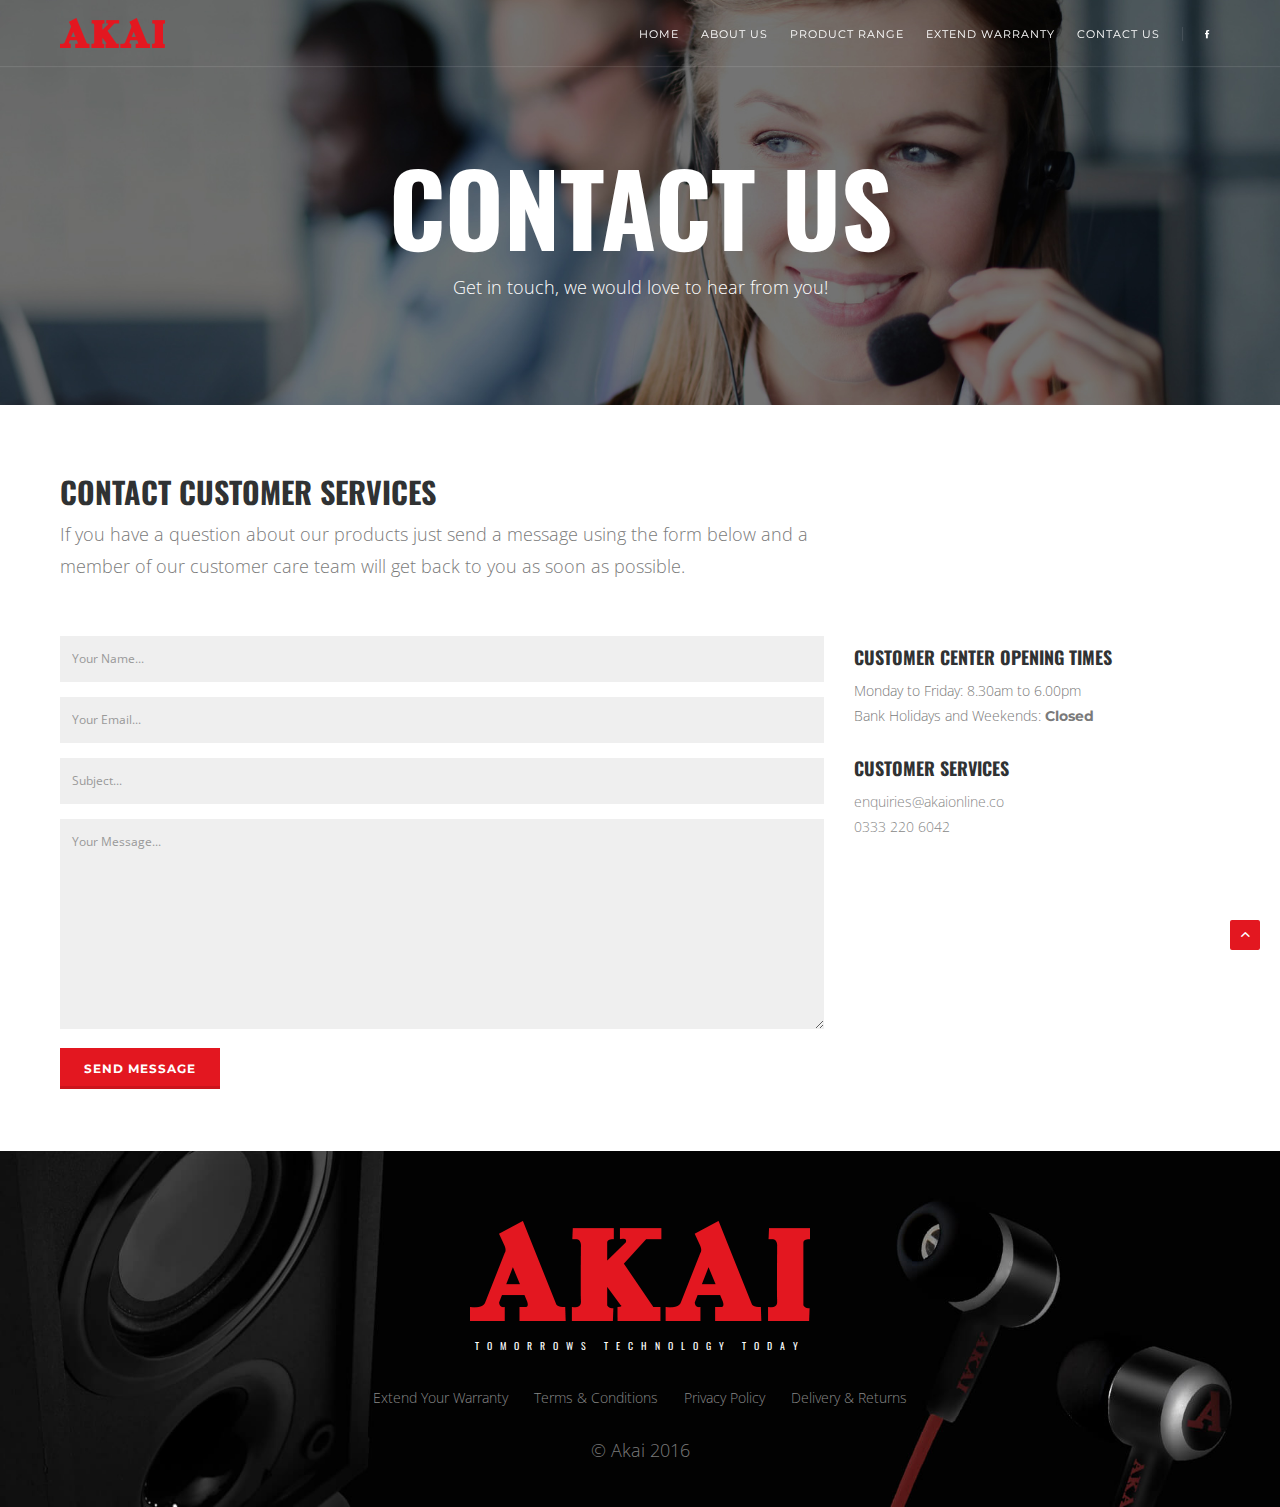
<file: contact.html>
<!DOCTYPE html>
<html lang="en">
    <head>  
        <meta charset="utf-8">
        <meta http-equiv="X-UA-Compatible" content="IE=edge">
        <meta name="viewport" content="width=device-width, initial-scale=1">
        <title>Akai | Contact Us</title>
        <meta name="description" content="For any enquiries regarding purchases, contact us now!">
        <link rel="icon" href="img/assets/favicon.png" type="image/png"> 
        <link href="css/plugins.css" rel="stylesheet" type="text/css" media="all">   
        <link href="css/theme.css" rel="stylesheet" type="text/css" media="all">  
        <link href="css/icon-fonts.css" rel="stylesheet" type="text/css" media="all">
        <link href="css/custom.css" rel="stylesheet" type="text/css" media="all">  
        <link href='https://fonts.googleapis.com/css?family=Open+Sans:400,300%7CMontserrat:400,700%7CRaleway:400,200,300' rel='stylesheet' type='text/css'>
        <link href='https://fonts.googleapis.com/css?family=Oswald:700,400|Open+Sans:400,400italic,700,700italic' rel='stylesheet' type='text/css'>
    </head>
    <body>
        
        <!-- Start Header -->
        <nav class="navbar navbar-default transparent">
            <div class="container">
                
                <div class="navbar-header">
                    <div class="container">
                        <button type="button" class="navbar-toggle collapsed" data-toggle="collapse" data-target="#navbar" aria-expanded="false" aria-controls="navbar">
                            <span class="sr-only">Toggle navigation</span>
                            <span class="icon-bar top-bar"></span>
                            <span class="icon-bar middle-bar"></span>
                            <span class="icon-bar bottom-bar"></span>
                        </button>
                        <a class="navbar-brand logo-light scroll-btn-nav" href="index.html"><img src="img/assets/akai-logo.png" alt="Akai logo"></a>
                        <a class="navbar-brand logo-dark scroll-btn-nav" href="index.html"><img src="img/assets/akai-logo.png" alt="Akai logo"></a>
                    </div>
                </div>
                
                <div id="navbar" class="navbar-collapse collapse">
                    <div class="container">
                        <ul class="nav navbar-nav menu-right"> 
                            <li class="dropdown"><a href="index.html" class="dropdown-toggle">Home</a> 
                            </li> 
                            <li class="dropdown"><a href="about-us.html" class="dropdown-toggle">About Us</a> 
                            </li>
                            <li class="dropdown"><a href="index.html#product-range" class="">Product Range</a> 
                            </li>
                            <li class="dropdown"><a href="warranty.html" class="dropdown-toggle">Extend Warranty</a> 
                            </li>
                            <li class="dropdown"><a href="#top-page" class="scroll-btn-nav">Contact Us</a> 
                            </li>
                            
                            <!-- Social Icons -->
                            <li class="header-divider"><a><span></span></a></li> 
                            <li><a href="https://www.facebook.com/akaiuk/"><span class="ion-social-facebook"></span></a></li>
                            
                        </ul>   
                    </div>
                </div>
            </div>
        </nav>
        <!-- End Header -->
        
        <!-- Start Page Hero -->
        <section id="top-page" class="page-hero">
            <div class="page-hero-parallax">
                <div class="hero-image contact-us-bg">
                    <div class="hero-container container pt50">  
                        <div class="hero-content text-left scroll-opacity"> 
                            <div class="text-center section-heading">
                                <h1 class="lg-heading white mb10">Contact Us</h1>
                                <p class="hero-text white mb10">Get in touch, we would love to hear from you!</p>
                            </div>  
                        </div> 
                    </div> 
                    
                </div> 
                
            </div>
        </section>
        <!-- End Page Hero -->
        
        <div class="site-wrapper">  
            
            <!-- Start Contact Form Section -->    
            <section id="contact" class="pt50 pb50">
                <div class="container">
                    <div class="row">  
                        
                        <div class="contact-text col-sm-8 mb30">
                            <h3>Contact Customer Services</h3>
                            <p>If you have a question about our products just send a message using the form below and a member of our customer care team will get back to you as soon as possible.</p>
                        </div>
                        
                        <div class="col-sm-8"> 
                            <div id="message"></div>
                            <!-- Contact Form will be functional only on your server. Upload to your server when testing. -->
                            <form method="post" action="php/contact-form.php" name="contactform" id="contactform">
                                <fieldset>
                                    <input name="name" type="text" id="name" placeholder="Your Name..." required/> 
                                    <input name="email" type="email" id="email" placeholder="Your Email..." required/> 
                                    <input name="subject" type="text" id="subject" placeholder="Subject..."/>
                                </fieldset>
                                <fieldset> 
                                        <textarea name="comments" cols="40" rows="3" id="comments" placeholder="Your Message..." required></textarea>
                                </fieldset>
                                <input type="submit" class="submit" id="submit" value="Send Message" />
                            </form>
                        </div>  
                        
                        <div class="contact-details col-md-4 pt15">
                            <h4>Customer Center Opening Times</h4>
                            <ul class="contact-address">
                                <li>Monday to Friday: 8.30am to 6.00pm</li>
                                <li>Bank Holidays and Weekends: <strong>Closed</strong></li>
                            </ul> 
                        </div>
                        <div class="contact-details col-md-4">
                            <h4>Customer Services</h4>
                            <ul class="contact-address">
                                <li><a href="mailto:enquiries@akaionline.co">enquiries@akaionline.co</a></li>
                                <li><a href="tel:03332206042">0333 220 6042</a></li>
                            </ul> 
                        </div>
                      
                    </div>
                </div>
            </section>
            <!-- End Contact Form Section --> 
            
            <!-- Footer --> 
            <section class="static footer-bg pt50 pb0"> 
                <div class="container">  
                    <div class="row pt20"> 
                        
                        <div class="col-md-12 text-center mb30 logo-anim">
                            <a href="index.html"><img src="img/assets/footer-logo.png" class="width100 mb10" style="max-width:340px;" alt="Akai logo large"></a>
                            <h5 class="footer-subheading subheading white mb30">Tomorrows Technology Today</h5>  
                            <ul class="navbar-nav footer-nav mb20">

                                <li><a href="warranty.html" target="_blank">Extend Your Warranty</a></li>
                                <li><a href="terms.html" target="_blank">Terms &amp; Conditions</a></li>
                                <li><a href="privacy.html" target="_blank">Privacy Policy</a></li>
                                <li><a href="returns.html" target="_blank">Delivery &amp; Returns</a></li>
                            </ul>
                            <p>© Akai 2016</p>
						</div> 
                	</div>
                </div>
            </section>
        	<!-- End Footer -->  
            
            <!-- Start Back To Top -->
            <a id="back-to-top"><i class="icon ion-chevron-up"></i></a>
            <!-- End Back To Top -->
            
        </div><!-- End Site Wrapper -->
        
        <!-- Scripts -->
        <script src="https://ajax.googleapis.com/ajax/libs/jquery/3.1.1/jquery.min.js"></script>
        <script src="js/plugins.js"></script>             
        <script src="js/scripts.js"></script>  

    </body>
</html>
</file>
<file: css/theme.css>
/*
// CONTENT
// ------------------------------------

 1. Global
 2. Heros
 3. Headers
 4. Typography
 5. Buttons
 6. Icon Features
 7. Accordian
 8. Video Embeds
 9. Alerts
 10. Icon Lists
 11. Google Maps
 12. Lists
 13. Progress Bars
 14. Tabs
 15. Boxes
 16. Breadcrumbs
 17. Spacing
 18. Price Lists
 19. Fun Facts
 20. Team
 21. Pages & Concepts
 22. Portfolio
 23. Subscribe
 24. Contact Form
 25. Footers
 26. Blog
 27. Shop
 28. Colors 

/*---------- GLOBAL STYLES ----------*/
html {  
    overflow-y: scroll;
    -webkit-backface-visibility: hidden;
} 
html, 
body {
	height: 100%;
    min-height: 100%;  
} 
body {  
    line-height: 1.4em;   
    font-family: "Open Sans", sans-serif;
    color: #555; 
}  
::selection {
  text-shadow: none;
  background: black;
  color: white;
} 
::-moz-selection {
  text-shadow: none;
  background: black;
  color: white;
}
:focus {
    outline: none;
}  
a {
    color: #888;
    -webkit-transition: all 0.2s ease-in-out;
    -moz-transition: all 0.2s ease-in-out;
    -o-transition: all 0.2s ease-in-out;
    -ms-transition: all 0.2s ease-in-out;
    transition: all 0.2s ease-in-out;
} 
a:hover,
a:focus {
    text-decoration: none;
    outline: none; 
} 
a.highlight:hover {
    color: #999;
}
@media (min-width: 1200px) {
    .container {
        width: 1191px;
    }  
}   

/*---------- HEROS ----------*/
/* Hero Containers */ 
.hero-fullscreen { 
    position: relative; 
	width: 100%;
	height: 100%;  
    background-color: #0f1112;
}
.hero-fullwidth { 
    position: relative; 
	width: 100%;
	height: 70%;  
    background-color: #0f1112;
} 
.page-hero { 
    position: relative; 
	width: 100%;
	height: 45%; 
    background-color: #0f1112;
}
.page-hero-animate {  
	height: 0%; 
    opacity: 0;
}

.page-hero-thanks{
    height: 100% !important;
}

/* Hero Movements */ 
.hero-parallax-fullscreen {
	position: fixed; 
	width: 100%;
	height: 100%; 
    background-size: cover;
    background-position: center;
    background-repeat: no-repeat;
} 
.hero-parallax-fullwidth {
	position: fixed; 
	width: 100%;
	height: 70%; 
}  
.page-hero-parallax {
	position: fixed; 
	width: 100%;
	height: 45%; 
} 
@media (max-width:992px) {  
    .hero-fullscreen { 
        top: -57px!important;  
        margin-bottom: -57px!important;  
    }  
    .hero-parallax-fullscreen,
    .page-hero-parallax {
        position: relative!important; 
        width: 100%;
        height: 100%!important; 
        top: 0!important;
    } 
    .hero-fullwidth { 
        top: -57px!important;  
        margin-bottom: -57px!important;  
    }  
    .hero-parallax-fullwidth {
        position: relative!important; 
        width: 100%; 
        height: 100%!important; 
        top: 0!important;
    } 
}
.hero-fixed-fullscreen {
	position: fixed; 
	width: 100%;
	height: 100%; 
} 
.hero-fixed-fullwidth {
	position: fixed; 
	width: 100%;
	height: 70%; 
}  
.page-hero-fixed {
	position: fixed; 
	width: 100%;
	height: 45%; 
}
.hero-static-fullscreen {
	position: relative; 
	width: 100%;
	height: 100%; 
} 
.hero-static-fullwidth {
	position: relative; 
	width: 100%;
	height: 70%; 
} 
.page-hero-static {
	position: relative; 
	width: 100%;
	height: 45%;
} 

/* Hero Image  */ 
.hero-image {
    background-size: cover;
    background-position: center;
    background-repeat: no-repeat;
    position: relative;
    height: 100%!important; 
}

/* Hero Video  */ 
.hero-video {
    background-color: #111;
}
@media (max-width:992px) {
    .hero-video { 
        top: 0!important;
    } 
}
.hero-video video { 
    position: fixed;
    top: 50%;
    left: 50%;
    min-width: 100%;
    min-height: 100%;
    width: auto;
    height: auto;
    z-index: -100;
    transform: translateX(-50%) translateY(-50%);
    background-repeat: no-repeat;
    background-size: cover;
    transition: 1s opacity;
} 
.hero-video .play-pause-btn {
    display: block; 
    padding: 20px;  
    cursor: pointer; 

    -webkit-transition: all 0.3s;
    -moz-transition: all 0.3s;
    -o-transition: all 0.3s;
    -ms-transition: all 0.3s;
    transition: all 0.3s;
} 
.stopfade {
  opacity: 0;
}
@media (max-width: 992px) { 
    #bgvid,
    .play-pause-btn { 
        display: none; 
        opacity: 0;
    }
}  

/* Hero Content */
.hero-container {
    position: relative;
    display: table; 
    height: 100%;
    text-align: center;
} 
.hero-content {
    display: table-cell;
    height: 100%;
    vertical-align: middle; 
}
@media (max-width:992px) { 
    .hero-container {
        padding-top: 0!important;
        top: 0!important;
    }
    .hero-content { 
        text-align: center;
    }
    .scroll-opacity {
        opacity: 1!important;
    }
}

/* Hero Slider */ 
.hero-slider .owl-wrapper-outer,
.hero-slider .owl-height,
.hero-slider .owl-stage,
.hero-slider .owl-wrapper,
.hero-slider .owl-item {
    height: 100% !important;    
}   
.hero-slider .slide { 
    background-size: cover;
    background-position: center;
    background-repeat: no-repeat;
    position: relative;
    height: 100%!important; 
}    
.owl-item .appear {
    opacity: 0;
    margin-top: 100px!important; 
    -webkit-transition: all 0.3s;
    -moz-transition: all 0.3s;
    -o-transition: all 0.3s;
    -ms-transition: all 0.3s;
    transition: all 0.3s;
} 
.owl-item .appear {   
    -webkit-transition-delay: 0.5s;
    transition-delay: 0.5s;
} 
.owl-item.active .appear {
    opacity: 1;
    margin-top: 0!important;
} 
.owl-controls {   
    margin-top: 0!important;
}
.navigation-thin.owl-theme .owl-controls .owl-buttons div {
    color: #FFF;
    display: inline-block; 
    padding: 20px;
    font-size: 42px;
    border-radius: 0;
    background: transparent;  
    -webkit-transition: all 0.3s;
    -moz-transition: all 0.3s;
    -o-transition: all 0.3s;
    -ms-transition: all 0.3s;
    transition: all 0.3s;
}
.navigation-thin.owl-theme .owl-controls .owl-buttons div {
  position: absolute;
}  
.navigation-thin.owl-theme .owl-controls .owl-buttons div {
    opacity: 0;
}
.navigation-thin:hover.owl-theme .owl-controls .owl-buttons div {
    opacity: 1;
}
.navigation-thin .owl-prev {
    margin-left: 40px!important; 
}

.navigation-thin .owl-next {
    margin-right: 40px!important; 
}
.navigation-thin:hover .owl-prev {
    opacity: .8;
    margin-left: 0!important; 
}
.navigation-thin:hover .owl-next {
    opacity: .8;
    margin-right: 0!important; 
}
.navigation-thin .owl-prev:hover,
.navigation-thin .owl-next:hover {
    opacity: 1; 
}
.navigation-thin.owl-theme .owl-controls .owl-buttons .owl-prev {
    left: 0;
    top: 50%;
    margin-top: -36px;
}
.navigation-thin.owl-theme .owl-controls .owl-buttons .owl-next {
    right: 0;
    top: 50%;
    margin-top: -36px;
}

/* Section Bg Types */
.static {
    width: 100%;
    display: block;  
    background-attachment: local;
    background-repeat: no-repeat;
    background-position: center center;
    -webkit-background-size: cover;
    -moz-background-size: cover;
    -o-background-size: cover;
    background-size: cover;
    -webkit-box-sizing: border-box;
    -moz-box-sizing: border-box;
    box-sizing: border-box;
    padding: 140px 0;
}
.static-hero { 
    background-position: center 0%; 
	background-repeat: no-repeat; 
    background-size: cover;
    top: 0;
    bottom:  0;
    left: 0;
    right: 0;
    width: 100%;
    height: 100%;
}
.static-hero-content {
    position: relative;
    display: table;
    width: 100%;
    height: 100%;
    text-align: center;
} 
.parallax {
    width: 100%;
    display: block;  
    background-attachment: fixed;
    background-repeat: no-repeat;
    background-position: center center;
    -webkit-background-size: cover;
    -moz-background-size: cover;
    -o-background-size: cover;
    background-size: cover;
    -webkit-box-sizing: border-box;
    -moz-box-sizing: border-box;
    box-sizing: border-box; 
}

/*Home Scroll Button*/
.scroll-btn {
    height: 22px;
    width: 22px;
    position: absolute;
    display: block;
    left: 50%;
    bottom: 12px;
    margin-left: -11px; 
    -webkit-transform: translateY(0);
    transform: translateY(0);
    -webkit-animation: scroll-btn-animation 1s infinite;
    -moz-animation: scroll-btn-animation 1s infinite;
    -o-animation: scroll-btn-animation 1s infinite;
    animation: scroll-btn-animation 2s infinite;
} 
.scroll-btn i {
    font-size: 0.75em;
    color: #fff;
} 
@keyframes scroll-btn-animation {
	0% { bottom: 0px; }
	30% { bottom: 12px; }
	60% { bottom: 4px; }
    90% { bottom: 12px; }
	100% { bottom: 0px; }
}
@-webkit-keyframes scroll-btn-animation {
	0% { bottom: 0px; }
	30% { bottom: 12px; }
	60% { bottom: 4px; }
    90% { bottom: 12px; }
	100% { bottom: 0px; }
}
@-moz-keyframes scroll-btn-animation {
	0% { bottom: 0px; }
	30% { bottom: 12px; }
	60% { bottom: 4px; }
    90% { bottom: 12px; }
	100% { bottom: 0px; }
}
@-o-keyframes scroll-btn-animation {
	0% { bottom: 0px; }
	30% { bottom: 12px; }
	60% { bottom: 4px; }
    90% { bottom: 12px; }
	100% { bottom: 0px; }
}
 
/*Owl Slider*/  
.owl-page {
    display: inline-block;
    padding: 6px 4px;
    position: relative;
}
.owl-theme .owl-controls .owl-page span {
    width: 4px;
    height: 4px;
    margin: 2px 2px;
    display: block;
    background: rgba(255,255,255, .4);
    position: relative;
    z-index: 1000 !important;
    -webkit-border-radius: 4px;
    -moz-border-radius: 4px;
    border-radius: 4px; 
    box-shadow: none;
    -webkit-transition: all 0.27s cubic-bezier(0.000, 0.000, 0.580, 1.000);
    -moz-transition: all 0.27s cubic-bezier(0.000, 0.000, 0.580, 1.000);
    -o-transition: all 0.27s cubic-bezier(0.000, 0.000, 0.580, 1.000);
    -ms-transition: all 0.27s cubic-bezier(0.000, 0.000, 0.580, 1.000);
    transition: all 0.27s cubic-bezier(0.000, 0.000, 0.580, 1.000);
}
.owl-theme .owl-controls .owl-page.active span {
    background: rgba(255,255,255, .9);
    border: none; 
} 
.pagination-in .owl-pagination {
    display: block;
    width: 100%;
    position: absolute;
    bottom: 10px;
    left: 0;
    text-align: center;
    z-index: 100 !important; 
}
.dark-pagination.owl-theme .owl-controls .owl-page span,
.dark-pagination.owl-theme .owl-controls .owl-page.active span {
    border: none;
    background: rgba(0,0,0, .3);
}
.light-pagination.owl-theme .owl-controls .owl-page span,
.light-pagination.owl-theme .owl-controls .owl-page.active span {
    border: none;
    background: rgba(255,255,255, .3);
}
.white-pagination.owl-theme .owl-controls .owl-page span,
.white-pagination.owl-theme .owl-controls .owl-page.active span {
    border: none;
    background: rgba(255,255,255, .9);
}
.owl-carousel  .owl-item {
    cursor: move; /* fallback if grab cursor is unsupported */        
    cursor: grab;
    cursor: -moz-grab;
    cursor: -webkit-grab;
}
 /* Applies a "closed-hand" cursor during drag operation. */            
.owl-carousel  .owl-item:active { 
    cursor: grabbing;
    cursor: -moz-grabbing;
    cursor: -webkit-grabbing;
}   

/* Hero bottoms */ 
.play-bottom,
.hero-bottom { 
    width: 100%;
    position: absolute;
    display: block;
    left: 0;
    bottom: 10px;  
    text-align: center;
}  
.play-bottom .play-btn {
    color: #fff; 
    border: 3px solid rgba(255,255,255,.9);
    width: 30px;
    height: 30px;
    position: relative;
    display: block;
    margin: 16px auto 0;
    border-radius: 100%;
}  
.play-bottom .play-btn:after {
    content: '';
    position: absolute;
    left: 49%;
    top: 50%;
    height: 0;
    width: 0;
    margin: -6px 0 0 -3px;
    border: solid transparent;
    border-left-color: rgba(255,255,255,.9);
    border-width: 6px 10px;
    pointer-events: none;
    -webkit-transition: all .2s ease-out;
    -moz-transition: all .2s ease-out;
    -ms-transition: all .2s ease-out;
    transition: all .2s ease-out;
} 
.play-bottom .play-btn:hover { 
    border-color: rgba(255,255,255,.9); 
} 
.play-bottom .play-btn:hover:after {
    border-left-color: rgba(255,255,255,.9);
}
.play-bottom h6 {
    display: inline-block;
    font-weight: 400; 
} 
.play-bottom .play-btn {
    display: inline-block;
    margin-left: 10px;
    margin-right: 10px;
    margin-bottom: -10px;
} 
.play-bottom .list-inline li a {
    font-size: 9px;
    font-family: "Montserrat", sans-serif;
    font-weight: 400;
    text-transform: uppercase;
    letter-spacing: 1px;
    color: #b3b3b3;
}

/*---------- HEADERS ----------*/ 
nav {
    z-index: 3;
}
@media (min-width:992px) {
    nav.navbar {
        position: fixed; 
        top: 0;
        right: 0;
        left: 0;
        z-index: 1030;  
        border-radius: 0;
        border: none; 
        box-shadow: 0px 0px 1px 1px rgba(0, 0, 0, 0.1);
    }
    nav>.container {
        padding-top: 0px;
    }
    nav.small>.container {
        padding-top: 0px;
    }
    .navbar-default .navbar-nav>li>a {
        color: #333;
        line-height: 3;
    }
    .navbar-default.small .navbar-nav>li>a {
        color: #333;
        line-height: 2;
    } 
    .navbar-collapse.collapse {
        padding-bottom: 0px; 
    }   
    .navbar-collapse.collapse, 
    .navbar-brand img,
    .small .navbar-brand img {
        -webkit-transition: all .3s;
        -moz-transition: all .3s;
        -o-transition: all .3s;
        -ms-transition: all .3s;
        transition: all .3s;
    }  
    .nav>li>a {
        display: inline-block; 
        font-family: 'Montserrat',sans-serif;
        font-size: 12px;
        font-weight: 700;
        text-transform: uppercase;
        padding-bottom: 8px;   
    }
    .navbar-brand {
        height: auto;
        margin-left: 0!important;
        position: absolute;
        z-index: 999;
    } 
    .container>.navbar-collapse {
        padding: 0;
    }
    /* Menu Positioning */
    .navbar-header>.container {
         width: 100%;
         margin: 0;
         padding: 0;
     }
    .navbar-collapse>.container {
         width: 100%;
         margin: 0;
         padding: 0;
     }
    .menu-right {
        float: right;
        margin: 0;
    }
    .menu-left {
        float: left;
        margin: 0;
    }
    .menu-center {
        float: none;
        margin: 0 auto;
        text-align: center;
    }
    .menu-center li {
        display: inline-block;
        float: none;
    }
    /* Menu Hover Dropdown */ 
    .dropdown:hover>.dropdown-menu { 
        display: block; 
    } 
    .dropdown-menu>li>a {   
        padding: 12px 15px;   
    }
    .dropdown > ul.dropdown-menu {
        visibility: hidden;
        display: block; 
        opacity: 0;
        -webkit-transition: all .4s;
        -moz-transition: all .4s;
        -o-transition: all .4s;
        -ms-transition: all .4s;
        transition: all .4s;
        -webkit-transition-delay: 0.2s;
        transition-delay: 0.2s; 
    }
    .dropdown:hover > ul.dropdown-menu {
        visibility: visible;
        opacity: 1;
        display: block;  
    }
    /* Header Mega Menu */    
    .dropdown.megamenu {
        position: static;
    } 
    nav .container {
        position: relative;
    }
    .megamenu>.dropdown-menu {
        left: auto;
    }
    .megamenu .dropdown-menu {
        left: auto;
        right: 0;
    }
    .megamenu .megamenu-content {
        padding: 21px 21px;
        background: #090909;
    }
    .megamenu .megamenu-content a {
        padding: 0px 13px;
    }
    .megamenu .megamenu-content a:hover { 
        background-color: rgba(255,255,255,.09);
    }
    .megamenu-content .mg-col {
        padding: 0 15px;
        border-right: 1px dotted rgba(255, 255, 255, 0.12);
    }
    .megamenu-content .mg-col:last-child { 
        border-right: 0px;
    }
    
    .megamenu .dropdown-menu {
        left: 0;
        right: 0;
    }  
    .megamenu .mega-col-title {  
        font-size: 14px;  
        margin-top: 10px;
        margin-bottom: 10px;
        font-weight: 700;
        line-height: 1.4;
        font-family: "Montserrat", sans-serif;
    }
    .megamenu .mega-col-title:hover {  
        background-color: transparent!important;
    }
    .megamenu ul {
        list-style:none;
        padding-left:0px;
    }
    .mg-col ul li {
        font-weight: 400;
    }
    .icon-items li a i {
        vertical-align: middle;
        display: inline-block;
        font-size: 11px!important;
        padding-right: 14px!important;
        padding-left: 0px!important;
        margin-top: -2px!important;
    }
} 
nav.navbar { 
    background-color: #fff; 
    border-radius: 0;
    margin-bottom: 0; 
}
.navbar-brand {
    padding: 0;
} 
.navbar-brand img { 
    max-height: 66px;
}
.small .navbar-brand img { 
    max-height: 54px;
}

/* Menu Items */
.navbar-nav>li>a {
    padding: 16px 11px 14px 11px; 
}
.navbar-default .navbar-nav>.open>a, .navbar-default .navbar-nav>.open>a:hover, .navbar-default .navbar-nav>.open>a:focus {
    background-color: transparent;
}
.dropdown a {
    display: inline-block!important;
    color: #b2b2b2;
}  
.nav li a i {  
    vertical-align: middle;
    font-size: 8px;
    padding-left: 5px;  
    margin-top: -4.5px; 
}

/* Menu Multilevel Dropdowns */ 
.dropdown-menu { 
    top: 100%;
    left: 0;  
    float: left;
    min-width: 200px;
    padding: 0;
    margin: 0;  
    font-size: 12px;
    line-height: 13px;
    background-color: #090909;
    border: none; 
    border-radius: 0px;
    -webkit-box-shadow: 0 6px 12px rgba(0,0,0,.175);
    box-shadow: 0 6px 12px rgba(0,0,0,.175);
}
.dropdown-menu>li>a {  
    width: 100%;
    font-size: 12px;
    font-weight: 400;
    padding: 12px 15px;  
    color:#b2b2b2;
    /*border-bottom: 1px dotted rgba(255,255,255,0.07);*/
}
.dropdown-menu>li>a:hover {  
    background-color: rgba(255,255,255,0.09); 
}
.dropdown-menu>li>a:focus {  
    background-color: transparent;
    color: #ccc;
}
.dropdown-menu>li:last-child a {
    border-bottom: none;
    width: 100%;
} 
.dropdown-menu>li>a>i {  
    vertical-align: middle;
    font-size: 7px;
    margin-top: 5.5px; 
}
.dropdown-submenu {
    position:relative;
}
.dropdown-submenu>ul>li>a {  
    width: 100%;
    font-size: 12px;
    padding: 12px 15px;  
    color: #b2b2b2;
    /*border-bottom: 1px dotted rgba(255,255,255,0.07)!important;*/
}
.dropdown-submenu>ul>li:last-child a {   
    border-bottom: none;;
}
.dropdown-submenu>.dropdown-menu {
    top: 5px;
    left:100%;
    margin-top:-6px;
    margin-left:-1px; 
}
.dropdown-submenu.pull-left {
    float:none;
}
.dropdown-submenu.pull-left>.dropdown-menu {
    left:-100%;
    margin-left:10px; 
}
.dropdown-submenu a {
    width: 100%;
}
.dropdown-submenu i {
    float: right;
}

/* Header Icon Buttons */  
.header-divider span { 
    border-right: 1px solid rgba(0,0,0,0.1);
}
.nav .header-icon-btn a {
    padding: 15px 7px;
}
.nav .header-icon-btn a i {
    font-size: 13px;
}
 
/* Header Collapsed */
 @media (max-width: 991px) { 
    nav.navbar { 
        border-radius: 0;
        border: none;
    }
    nav>.container {
         width: 100%;
         margin: 0;
         padding: 0;
    }
    .navbar-header { 
        float: none;  
        padding: 3px 0 3px 0;
        border-bottom: 1px solid rgba(0,0,0,0.07);
        box-shadow: 0px 0px 4px 2px rgba(0, 0, 0, 0.012);
    } 
    .navbar-collapse {
        background-color: #090909; 
    }
     .navbar-collapse { 
        border: none;
    } 
    .navbar-brand {
        padding-left: 0;
    }
    .navbar>.container .navbar-brand, .navbar>.container-fluid .navbar-brand {
        margin-left: 0;
    } 
    .navbar-brand img { 
        max-height: 100%;
    }   
    .navbar-toggle {
        display: block;
        border: none;
        height: 50px;
        padding: 15px 0 15px 15px;
        margin: 0;
    }
    .navbar-default .navbar-toggle .icon-bar {
        display: block;
        width: 19px;
        height: 3px; 
        background-color: #bbb;
    }
    .navbar-toggle .icon-bar+.icon-bar {
        margin-top: 3px;
    }
    .navbar-default .navbar-toggle:focus, .navbar-default .navbar-toggle:hover {
        background-color: transparent;
    }
     /* Header Toogle Animation */
        .navbar-toggle {
          border: none;
          background: transparent !important;
        }
        .navbar-toggle:hover {
          background: transparent !important;
        }
        .navbar-toggle .icon-bar {
          width: 19px;
          transition: all 0.2s;
        }
        .navbar-toggle .top-bar {
          transform: rotate(45deg);
          transform-origin: 2% 60%;
        }
        .navbar-toggle .middle-bar {
          opacity: 0;
        }
        .navbar-toggle .bottom-bar {
          transform: rotate(-45deg);
          transform-origin: 8% 60%;
        }
        .navbar-toggle.collapsed .top-bar {
          transform: rotate(0);
        }
        .navbar-toggle.collapsed .middle-bar {
          opacity: 1;
        }
        .navbar-toggle.collapsed .bottom-bar {
          transform: rotate(0);
        }

    .navbar-collapse { 
        padding: 0;
        box-shadow: inset 0 1px 0 rgba(255,255,255,0.1);
    }
    .navbar-collapse.collapse {
        display: none!important;
    }
    .navbar-nav {
        float: none!important;
        margin: 7.5px -10px 7.5px -10px;
    }
    .navbar-nav>li {
        float: none;
    }
    .navbar-text {
        float: none;
        margin: 15px 0;
    } 
    .navbar-collapse.collapse.in { 
        display: block!important;
    }
    .collapsing {
        overflow: hidden!important;
    }
    .container>.navbar-collapse, .container>.navbar-header {
        margin-right: 0;
        margin-left: 0;
    }
    /* Collapsed Header Dropdowns */
    .navbar-default .navbar-nav>li>a,
     .navbar-default .navbar-nav>li>a:focus {
         color: #b2b2b2;
         padding: 16px 11px 14px 11px;
     } 
     .nav>li>a { 
        font-size: 13px; 
        font-weight: 400!important;
    }
    .navbar-nav>li>a { 
        border-bottom: 1px dotted rgba(255,255,255,0.07)!important;
        width: 100%;  
        padding-top: 10px 15px 10px 15px; 
    }   
     .navbar-default .navbar-nav>li>a:hover {
         color: #fff!important;
     }
     .navbar-nav>li:last-child>a {
        border-bottom: 0px!important;
    }
     .header-divider {
         display: none!important;
     }
     .nav li.dropdown a i {
         padding-top: 9px;
         padding-bottom: 9px;
         position: absolute;
         right: 0;
         float: right;
         width: 50px;
         height: auto;
         line-height: 3.6;
         text-align: center;
         margin-top: -12px;
     }
     .nav li.dropdown .icon-items a i {
            padding-top: 9px;
            padding-bottom: 9px;
            position: relative;
            left: 0;
            float: left;
            width: 10px;
            margin-right: 15px;
            padding-left: 0;
            height: auto;
            line-height: 1;
            text-align: center;
            margin-top: 3px;
    }
    .navbar-nav .open .dropdown-menu {
      position: static;
      float: none;
      width: auto;
      margin-top: 0;
      background-color: transparent;
      border: 0;
      -webkit-box-shadow: none;
      box-shadow: none;
    } 
     .dropdown-menu,
     .dropdown-submenu .dropdown-menu{
         margin-left: 30px;
         -webkit-box-shadow: none!important;
         box-shadow: none!important;
     }
     .dropdown-menu>li>a {   
        padding: 16px 11px;   
     }
     .navbar-default .navbar-nav .open .dropdown-menu>li>a {
         color: #999;
         padding: 16px 11px; 
     }  
     .navbar-default .navbar-nav .open .dropdown-menu>li>a:hover { 
         background-color: transparent;
     }
     .navbar-default .navbar-nav>.open>a:focus,
     .navbar-default .navbar-nav .open .dropdown-menu>li>a:focus,
     .navbar-default .navbar-nav>.open>a {
        color: #b2b2b2;
     }
     .dropdown-menu>li>a,
     .dropdown-submenu>ul>li>a {
        width: 100%;
        font-size: 12.5px; 
        border-bottom: 1px dotted rgba(255,255,255,0.07);
    }
    .dropdown-submenu>ul>li:last-child a {
        border-bottom: 1px dotted rgba(255,255,255,0.07);
    }
     .dropdown-menu {
         font-size: 12.5px;
     }
    .nav .open>a, .nav .open>a:focus, .nav .open>a:hover {
        background-color: transparent;
        border-color: rgba(255,255,255,0.07);
    }
    .dropdown-menu>li:last-child a {
        border-bottom: 1px dotted rgba(255,255,255,0.07);
        padding: 10px 11px;
    } 
}  

@media (max-width: 991px) {
    /* enable dropdown scrollbar
    .menu-right {
        max-height: 600px;
        overflow-y: scroll;
        overflow-x: hidden;
    } 
    */
    .dropdown>.dropdown-menu,
    .open>.dropdown-menu {    
        -webkit-transition: all .2s ease;
        -moz-transition: all .2s ease;
        -o-transition: all .2s ease;
        -ms-transition: all .2s ease;
        transition: all .2s ease; 
    }
    .navbar-nav>.open>.dropdown-menu,
    .navbar-nav>.open>.dropdown-menu>.open>.dropdown-menu {
        max-height: 2000px;
        overflow: visible;
        position: static; 
        float: none;
        margin-top: 0px;
    } 
    .dropdown-menu {
        max-height: 0;
        overflow: hidden; 
        position: static;
        display: block;
        float: none; 
    }  
    .dropdown-menu li,
    .navbar-nav>.open>.dropdown-menu>.dropdown-menu>li  {
        margin-bottom: 5px;
        margin-left: -2px;
        opacity: 0; 
    } 
    .navbar-nav>.open>.dropdown-menu li { 
        margin-bottom: 0;
        margin-left: 0;
        opacity: 1; 
    }
    .dropdown-submenu>.dropdown-menu li {
        margin-bottom: 5px!important;
        margin-left: -2px!important;
        opacity: 0!important; 
    }
    .navbar-nav>.open>.dropdown-menu>.open li { 
        margin-bottom: 0!important;
        margin-left: 0!important;
        opacity: 1!important; 
    }
    .dropdown-menu li,
    .navbar-nav>.open>.dropdown-menu>.dropdown-menu>li,
    .navbar-nav>.open>.dropdown-menu li ,
    .dropdown-submenu>.dropdown-menu li,
    .navbar-nav>.open>.dropdown-menu>.open li {
        -webkit-transition: all .2s ease;
        -moz-transition: all .2s ease;
        -o-transition: all .2s ease;
        -ms-transition: all .2s ease;
        transition: all .2s ease; 
    }
    .megamenu .mega-col-title { 
        display: none!important;
    }
    .mg-col ul li {
        font-weight: 400;
    }
}

.fullscreen,
.fullwidth,
.parallax-page {
    -webkit-transition: all 0.4s;
    -moz-transition: all 0.4s; 
    -o-transition: all 0.4s; 
    -ms-transition: all 0.4s; 
    transition: all 0.4s; 
} 
@media (max-width:992px) {
    .navbar-default .logo-light {
        display: none;
    }
}

/*--- Transparent White ---*/
@media (min-width:992px) {
    
    nav.navbar.transparent {
        background-color: transparent;
        box-shadow: 0px 0px 1px 1px rgba(255,255,255, 0.1);
    }
    nav.navbar.transparent.small {
        background-color: #fff;
        box-shadow: 0px 0px 1px 1px rgba(0, 0, 0, 0.1);
    }
    nav.navbar.transparent,
    nav.navbar.transparent.small {
        -webkit-transition: all 0.4s;
        -moz-transition: all 0.4s; 
        -o-transition: all 0.4s; 
        -ms-transition: all 0.4s; 
        transition: all 0.4s;
    }
    
    .navbar-default.transparent .navbar-nav>li>a {
        color: #fff; 
        font-size: 11px;
        font-weight: 400;
        letter-spacing: 1px;
        line-height: 3.3;
    }
    .navbar-default.transparent.small .navbar-nav>li>a {
        color: #333;
        font-size: 12px;
        font-weight: 700; 
        letter-spacing: 0px;
        line-height: 2;
    }
    .navbar-default.transparent .navbar-nav>li>a:hover {
        color: #fff;  
    } 
    .navbar-default.transparent .header-divider span {
        border-right: 1px solid rgba(255,255,255,0.1);
    }
    .navbar-default.transparent.small .header-divider span {
        border-right: 1px solid rgba(0,0,0,0.1);
    } 
    .navbar-default.transparent .logo-dark,
    .navbar-default.transparent.small .logo-light {
        opacity: 0;
    }
    .navbar-default.transparent.small .logo-dark,
    .navbar-default.transparent .logo-light {
        opacity: 1;
    }
} 

/*--- Dark Header ---*/
@media (min-width:992px) {
    
    nav.navbar.dark {
        background-color: #111;
        box-shadow: 0px 0px 1px 1px rgba(0, 0, 0, 0.1);
    } 
    
    .navbar-default.dark .navbar-nav>li>a {
        color: #eee; 
        font-size: 11px;
        font-weight: 400;
        letter-spacing: 1px; 
        line-height: 3.3;
    }
    .navbar-default.dark.small .navbar-nav>li>a {
        color: #eee;
        font-size: 11px;
        font-weight: 400; 
        letter-spacing: 1px; 
        line-height: 2.2;
    }
    .navbar-default.dark .navbar-nav>li>a:hover,
    .navbar-default.dark.small .navbar-nav>li>a:hover {
        color: #fff;  
    } 
    .navbar-default.dark .header-divider span {
        border-right: 1px solid rgba(255,255,255, .5);
    }
    .navbar-default.dark .logo-dark {
        display: none;
    } 
}

/*--- Transparent Dark ---*/
@media (min-width:992px) {
    
    nav.navbar.transparent-dark {
        background-color: transparent;
        box-shadow: 0px 0px 1px 1px rgba(255,255,255, 0.1);
    }
    nav.navbar.transparent-dark.small {
        background-color: #111;
        box-shadow: 0px 0px 1px 1px rgba(0, 0, 0, 0.1);
    }
    nav.navbar.transparent-dark,
    nav.navbar.transparent-dark.small {
        -webkit-transition: all 0.4s;
        -moz-transition: all 0.4s; 
        -o-transition: all 0.4s; 
        -ms-transition: all 0.4s; 
        transition: all 0.4s;
    }
    
    .navbar-default.transparent-dark .navbar-nav>li>a {
        color: #fff; 
        font-size: 11px;
        font-weight: 400;
        letter-spacing: 1px;
        line-height: 3.3;
    }
    .navbar-default.transparent-dark.small .navbar-nav>li>a {
        color: #fff;
        font-size: 11px;
        font-weight: 400;
        letter-spacing: 1px;
        line-height: 2.2;
    }
    .navbar-default.transparent-dark .navbar-nav>li>a:hover {
        color: #fff;  
    } 
    .navbar-default.transparent-dark .header-divider span {
        border-right: 1px solid rgba(255,255,255, .5);
    }
    .navbar-default.transparent-dark .logo-dark {
        display: none;
    }
}



/* Search Modal */
#search-modal {
    background: white;
    padding: 0;
    text-align: left;
    width: 100%;
    max-width: 800px;
    margin: 40px auto;
    position: relative;
}
#search-modal form { 
    margin-right: 25px;
} 
#search-modal input {
    height: 100px;
    width: 100%;
    border: none;
    font-size: 30px;
    font-weight: 300; 
    line-height: 1.8;
    padding: 15px; 
}
      
/* Secondary Header */
.secondary-header {  
    background-color: rgba(0,0,0,0.040); 
    border-bottom: 1px solid rgba(0,0,0,0.040);
    opacity: 1;
    margin-top: 0;
    -webkit-transition: all 0.4s;
        -moz-transition: all 0.4s; 
        -o-transition: all 0.4s; 
        -ms-transition: all 0.4s; 
        transition: all 0.4s;
}
.secondary-header.fixed{  
    opacity: 0;
    margin-top: -33px;
    -webkit-transition: all 0.4s;
        -moz-transition: all 0.4s; 
        -o-transition: all 0.4s; 
        -ms-transition: all 0.4s; 
        transition: all 0.4s;
}
.secondary-header .left { 
    margin-bottom: 0;
    padding-left: 3px;
    padding-right: 5px;
    float: left;
}
.secondary-header ul.left li {
    display: inline-block;
    padding-right: 8px;
    padding-left: 8px;
    font-size: 13px;
}
.secondary-header ul.left p {
    display: inline-block;
    margin-bottom: 0;
    line-height: 32px;
    padding-right: 18px;
    padding-left: 0;
    font-size: 12px;
}
.secondary-header .right { 
    margin-bottom: 0;
    padding-left: 5px;
    padding-right: 3px;
    float: right;
}
.secondary-header ul.right li {
    display: inline-block;
    padding-right: 8px;
    padding-left: 8px;
    font-size: 13px;
}     

.header-styles {
    padding-bottom: 20px;
}
.header-styles.v2 {
    width: 400px
}
.header-styles p {
    display: block;
    padding: 9.5px;
    margin: 0 0 10px;
    font-size: 13px;
    line-height: 1.42857143;
    color: #333;
    word-break: break-all;
    word-wrap: break-word;
    background-color: #fff;  
}
.header-styles p:after {
    content: " ";
    background: #fff;
    display: block;
    position: absolute;
    top: 45%;
    right: 47%;
    height: 12px;
    width: 18px;
    -webkit-transform: rotate(45deg);
    -ms-transform: rotate(45deg);
    transform: rotate(45deg);  
}
.header-style-images img,
.footer-styles img {
    box-shadow: 0 22px 43px rgba(0,0,0,0.45)
} 

/*--- Transparent with dark menu ---*/ 
@media (min-width:992px) {
    nav.navbar.transparent.dark-menu-list { 
        box-shadow: 0px 0px 1px 1px rgba(0,0,0, 0.05);
    }
    .navbar-default.transparent.dark-menu-list .logo-dark,
    .navbar-default.transparent.dark-menu-list.small .logo-dark {
        opacity: 1;
    }
    .navbar-default.transparent.dark-menu-list.small .logo-light,
    .navbar-default.transparent.dark-menu-list .logo-light {
        opacity: 0;
    }
    .navbar-default.transparent.dark-menu-list .navbar-nav>li>a {
        color: #333!important;
        font-size: 11px;
        font-weight: 700;
        letter-spacing: 0px;
        line-height: 3.3;
    }
    .navbar-default.transparent.dark-menu-list.small .navbar-nav>li>a {
        color: #333;
        font-size: 12px;
        font-weight: 700; 
        letter-spacing: 0px;
        line-height: 2;
    }
}  

@media (max-width:1700px) {
    .nav>li:nth-last-child(4) .dropdown-submenu .dropdown-menu {
        left: -199px;
    }
}

/*---------- TYPOGRAPHY ----------*/ 
h1, h2, h3, h4, h5, h6 {
	font-family: 'Oswald', sans-serif;
	font-weight: 700;
	line-height: 1.1;
    color: #303233;
    text-transform: uppercase;
}
h1 small, h2 small, h3 small {
	font-family: 'Oswald', sans-serif;
	font-weight: 400;
	color: #303233;
}
h4 small, h5 small, h6 small {
    font-family: 'Oswald', sans-serif; 
	font-weight: 400;
	color: #303233;
    line-height: 1.1;
} 
h3 {
    font-size: 30px;
}
h3 small {
    font-size: 28px;  
}
h4 {
	font-size: 18px;
    letter-spacing: 0px;
}
h4 small {
	font-size: 18px;
    letter-spacing:0px; 
    margin-top: 10px;
}
h3 .smaller {
    font-size: 20px;
    font-weight: 400;
}
h5 {
    font-size: 16px;
    letter-spacing:0px;
}
h5 small {
    font-size: 13px;
    letter-spacing:0px;
}
h6 {
    font-size: 13px;
    letter-spacing:0px;
}
h6 small {
    font-size: 14px;
    letter-spacing:0px;
}
p {
    font-family: 'Open Sans', sans-serif;
    color: #7a7a7a;
	font-size: 18px; 
	font-weight: 300;
    line-height: 1.8; 
} 
.lead {
    font-family: 'Raleway', sans-serif; 
	font-weight: 300;  
}
.lead-2 {
    font-size: 16px;
    line-height: 1.7;
    font-family: 'Raleway',sans-serif;
    font-weight: 400; 
} 
.lead-3 {
    font-size: 20px;
    line-height: 1.7;
    font-family: 'Raleway',sans-serif;
    font-weight: 400;
}
.lead-4 {
    font-size: 16px;
    line-height: 1.6!important; 
}
@media (min-width: 992px) {
    h1 {
        font-size: 66px;
        letter-spacing: -1px;
    }
    h1 small {
        font-size: 66px;
        letter-spacing: 0px;
    }
    .lead {
        font-size: 16px;
        font-weight: 300;
        color: #7a7a7a; 
        line-height: 1.8;
    }
    h2 {
        font-size: 40px;
        letter-spacing: 0px; 
    }
    h2 small {
        font-size: 40px;
        letter-spacing: 0px;
    }
    .lg-heading {  
        font-size: 10rem;
        font-weight: 700;
        line-height: 1.1em;
        letter-spacing: 0px; 
    } 
}
@media (max-width: 1200px) {
    .lg-heading {
        font-size: 56px;
        letter-spacing: -1px;
        font-weight: 700;
        line-height: 1.1em;
    } 
}
@media (max-width: 992px) {
    h1 {
        font-size: 56px;
        letter-spacing: -1px;
    }
    h1 small {
        font-size: 56px;
        letter-spacing: 0px;
    }
    .lead {
        font-size: 16px;
        font-weight: 300;
        color: #7a7a7a; 
        line-height: 1.8;
    }
    h2 {
        font-size: 40px;
        letter-spacing: 0px; 
    }
    h2 small {
        font-size: 40px;
        letter-spacing: 0px;
    }
    .lg-heading {
        font-size: 56px;
        letter-spacing: -1px;
        font-weight: 700;
        line-height: 1.1em;
    } 
} 
@media (max-width: 620px) { 
    .lg-heading {  
        font-size: 6rem;
        font-weight: 700;
        line-height: 1.1em;
        letter-spacing: -2px; 
    } 
}
@media (max-width: 480px) { 
    .lg-heading, .dynmx-page-bg h1, .retro-bg-2 h1 {  
        font-size: 4rem;
        font-weight: 700;
        line-height: 1.1em;
        letter-spacing: -1px; 
    } 
} 

.sm-line-height {
    line-height: 20px;
} 
.line-height26 {
    line-height: 26px;
}
 
strong {
    font-family: 'Montserrat',sans-serif;
    font-weight: 700;
} 
 
.heading-alt {
    font-size: 44px;
    letter-spacing: 2px;
}
.uppercase {
    text-transform: uppercase!important;
}
.no-padding {
    padding: 0;
}
.label-default {
    background-color: #131418;
}

.section-heading h3 {  
    line-height: 1;
    font-size: 32px;
    margin-top: 10px;
    margin-bottom: 10px;
}
.section-heading h5 {  
    line-height: 1;
    font-size: 10px; 
    font-weight: 400;
    letter-spacing: 8px;
    text-transform: uppercase; 
    margin: 0;
    padding-left: 3px;
}
.section-heading h5 small {  
    line-height: 1;
    font-size: 10px; 
    font-weight: 400;
    letter-spacing: 8px;
    text-transform: uppercase; 
    margin: 0;
    padding-left: 3px;
}
.white,
.white small {
    color: #fff;
}
.grey {
    color: #d3d3d3;
}
.dark {
    color: #a1a1a1;
}
.size-12x { font-size:12em!important }
.size-8x { font-size:8em!important }
.size-7x { font-size:7em!important }
.size-6x { font-size:6em!important }
.size-5x { font-size:5em!important }
.size-4x { font-size:4em!important } 
.size-3x { font-size:3em!important }
.size-2x { font-size:2.5em!important }
.size-1x { font-size:1.5em!important } 
 
.bold {
    font-weight: 700;
}
.underline-center:after {
    background-image: url(../img/assets/underline.png);
    position: relative;
    display: block;
    content: "";
    height: 11px;
    margin: 10px auto 0px;
    width: 36px;
    left: -5px;
}

.underline-left:after {
    background-image: url(../img/assets/underline.png);
    position: relative;
    display: block;
    content: "";
    height: 11px;
    margin: 7px 0px 0px 0px;
    width: 36px;
}
 
.underline-right:after {
    background-image: url(../img/assets/underline.png);
    position: relative;
    display: block;
    content: "";
    height: 11px;
    margin: 7px 0px 0px auto;
    width: 36px; 
}
.heading-thin { 
    width: 100%; 
    margin-top: 0.2em; 
    font-family: "Raleway", sans-serif;
    font-size: 70px;
    font-weight: 100; 
    line-height: 1.1;
    letter-spacing: -1px;  
}
.subheading {  
    font-size: 0.7em; 
    font-weight: 400;
    letter-spacing: 8px;
    text-transform: uppercase; 
}
.page-hero h1 {
    margin-top: 10px;
}
.inline {
    display: inline;
}  

/*---------- BUTTONS ----------*/
.btn {
    font-family: 'Open Sans', sans-serif;
    font-weight: 700;
    font-size: 11px;
    text-transform: uppercase;
    line-height: 1;
    letter-spacing: 2px;
    padding: 10px 15px 9px 15px;
    margin-top: 10px;
    margin-left: 5px;
    margin-right: 5px;
    border-style: solid;
    border-width: 2px;
    border-radius: 2px;  
    -webkit-transition: all .2s;
    -moz-transition: all .2s;
    -o-transition: all .2s;
    -ms-transition: all .2s;
    transition: all .2s;
}
.btn-ghost {
    border-color: rgba(0,0,0,0.7);
    color: rgba(0,0,0,0.9);
}
.btn-ghost-color {   
    
}
.btn-ghost-white {
    border-color: rgba(255,255,255,0.7); 
    color: rgba(255,255,255,0.9);
}
.btn-primary {
    color: #fff!important;      
}
.btn-grey1 {
    background-color: #efefef;
    color: #666;      
}
.btn-grey2 {
    background-color: #efefef;
    color: #111;      
}
.btn-dark {
    background-color: #111;
    color: #eee;      
}
/* Button Size */
.btn-xs {
    font-size: 10px;
    padding: 10px 15px 9px 15px;
}
.btn-sm {
    font-size: 11px;
    padding: 10px 15px 9px 15px;
}
.btn-md {
    font-size: 12px;
    padding: 12px 19px 11px 19px;
}
.btn-lg {
    font-size: 15px;
    padding: 18px 20px 17px 20px;
}
.btn-fullwidth {
    font-size: 16px;
    padding: 22px 40px 20px 40px;
    width: 100%
}
/* Button Appear */
.btn-appear {
  text-align: center;
  position: relative;  
  overflow: hidden;
  transition: all 0.2s;
}
.btn-appear  span {
  display: inline-block;
  position: relative;
  padding: 0 8.5px 0 8.5px;
  transition: padding 0.2s;
}
.btn-appear i {
  position: absolute;
  top: 50%;
  right: 0px;
  opacity: 0;
  margin-top: -7px;
  transition: opacity 0.2s, right 0.2s;
} 
.btn-appear:hover span {
  padding: 0 25px 0 0;
}
.btn-appear:hover i {
  transition: opacity 0.2s, right 0.2s;
  opacity: 1; 
  top: 50%;
  right: 0;
}

/* Button Hover */
.btn:hover {
    background-color: #111;
    color: #fff;
    border-color: #111;
}
.btn-dark:hover { 
    opacity: .9;
}
/*.btn-primary:hover {
    opacity: 0.6;  */
}
.btn-ghost-white:hover {
    border-color: rgba(255,255,255,0.9); 
    background-color: rgba(255,255,255,0.9); 
    color: #111;
} 
.btn.active.focus, .btn.active:focus, .btn.focus, .btn:active.focus, .btn:active:focus, .btn:focus {
    outline: none;
}

/*---------- ICON FEATURES ----------*/
#features {
    padding-top: 130px;
    padding-bottom: 90px;
}
@media (min-width: 992px) {
    .features-row {
        margin-bottom: 70px;
        text-align: left
    }
    .features-row-center {
        margin-bottom: 40px;
    }
    .feature-column {
        margin-bottom: 0px;
    }
    .back-icon {
        z-index: -1;
        color: #f8f8f8;
        position: absolute;
        padding-left: 40px;
        left: 0;
        top: 0;
        width: 134px;
        height: 134px;
        line-height: 134px;
        font-size: 134px;
    }
}
@media (max-width: 992px) {
    .feature-column {
        margin-bottom: 15px;
    }
    .back-icon {
        z-index: -1;
        color: #f3f3f3;
        position: absolute;
        padding-left: 30px;
        left: 0;
        top: 0;
        width: 80px;
        height: 80px;
        line-height: 80px;
        font-size: 80px;
    }
}
.feature-info h4 {  
    margin-top: 0px;
    
    -webkit-transition: all 0.2s;
    -moz-transition: all 0.2s;
    -o-transition: all 0.2s;
    transition: all 0.2s;
}
.feature-icon {
	float: left;
}
.feature-info {
	padding-left: 45px;
	padding-top: 5px;
} 
.ion-2-5x {
    font-size: 2.5em;
}
.feature-buttons {
    margin-top: 40px;
} 
.feature-info-center {
    padding: 0px 20px 0 20px;
} 
.back-icon-center {
    z-index: -1;
    color: #f8f8f8;
    position: absolute;
    padding-left: 120px;
    left: 0;
    top: 30px;
    width: 134px;
    height: 134px;
    line-height: 134px;
    font-size: 134px;
}
 
.features-6 h3 {
    margin-top: 10px;
}
.feature-box,
.feature-box-small {   
    -webkit-box-sizing: border-box;
    -moz-box-sizing: border-box;
    box-sizing: border-box; 
    margin-bottom: 30px;
    text-align: center;
    background: #fff;
    border: solid 1px #e6e6e6;
    box-shadow: 0 0 30px #f1f1f1;
    -webkit-transition: all ease .3s;
    -moz-transition: all ease .3s;
    -o-transition: all ease .3s;
    -ms-transition: all ease .3s;
    transition: all ease .3s;
}
.feature-box a { 
    display: block;
    padding: 35px 25px 30px 25px;
}
.feature-box-small a { 
    display: block;
    padding: 20px 0px 15px 0px;
}
.feature-box:hover,
.feature-box-small:hover {
    background-color: #fff;
    border-color: #d6d6d6;
    box-shadow: 0 0 15px #e4e4e4;
}
.features-heading h4 {  
    line-height: 1; 
    margin-top: 5px;
    margin-bottom: 10px;
}

.features-heading h5 {  
    line-height: 1;
    font-size: 10px; 
    font-weight: 400;
    letter-spacing: 8px;
    padding-left: 3px;
    text-transform: uppercase; 
    margin: 0;
}

.process-number { 
    float: left;
}
.process-number h3 {
    line-height: 1;
    margin: 0; 
    padding-left: 8px;
}

/*---------- ACCORDIAN ----------*/ 
.panel-group {
  margin-bottom: 25px;
}
.panel-group .panel {
    margin-bottom: 10px; 
    border: 1px solid #f3f3f3;
    border-radius: 0;
    box-shadow: none;
}
.panel-group .panel+.panel {
  margin-top: 0px;
}
.panel-default>.panel-heading {
    color: #666;
    background-color: transparent;
    padding: 0;
} 
.panel-title { 
    color: #fff;
}
.panel-title.collapsed {
    background-color: rgba(0,0,0,0.045);
    color: #666;
}
.panel-title,
.panel-title.collapsed,
.panel-title:not(.collapsed):before,
.panel-title.collapsed:before {
    -webkit-transition: all 0.2s ease-in-out;
    -moz-transition: all 0.2s ease-in-out;
    -o-transition: all 0.2s ease-in-out;
    -ms-transition: all 0.2s ease-in-out;
    transition: all 0.2s ease-in-out;
}
.panel-heading i {
    margin-right: 5px;
    font-size: 12px
}
.panel-title.collapsed:before {
    font-family: 'IonIcons';
    content: "\f218"; 
    float: right; 
    padding-top: 1px;
    color: #999; 
    font-size: 13px;
    vertical-align: middle;
}
.panel-title:not(.collapsed):before {
    font-family: 'IonIcons';
    content: "\f209"; 
    float: right; 
    padding-top: 1px;
    color: #fff; 
    font-size: 13px;
    vertical-align: middle;
}
.panel-title {  
    font-size: 14px;  
    padding: 13px 17px;
}
.panel-title:hover {
     cursor: pointer;
}
.panel-body { 
    padding-left: 30px;
    color: #666;
}
.panel-group .panel-heading + .panel-collapse .panel-body {
    border: none;
    background: none;
}
.panel-title:hover {
     cursor: pointer;
}
.panel-title {
    font-family: 'Montserrat', sans-serif!important;  
    text-transform: none;
    border: none; 
    width: 100%;
    text-align: left;
}
.panel-title:focus {
    outline: none!important;
} 

/* Accordian-style 2 */
.accordian-style2 {
      border-bottom: 1px solid rgba(255,255,255,0.2);
}
.accordian-style2 .panel-title.collapsed { 
    background-color: transparent;
    border-top: 1px solid rgba(255,255,255,0.2);
    border-radius: 0;
}
.accordian-style2 .panel-title {   
    border-radius: 0;
}
.accordian-style2 .panel { 
    margin-bottom: 0px;
    background-color: transparent;
    border: none; 
}
.accordian-style2 .panel-title { 
    border-top: 1px solid #fff;
    padding: 16px 17px;
    color: #ddd;
}
.accordian-style2 .panel-body {
    padding: 20px 30px 21px 32px;
    color: #d3d3d3;
}
.accordian-style2 .panel-title.collapsed:before {
    color: #d3d3d3;
}

/* Accordian-style 4 */
.accordian-style4 {
      border-bottom: 1px solid rgba(0,0,0,0.09);
}
.accordian-style4 .panel-title { 
    background-color: transparent;
    border-top: 1px solid rgba(0,0,0,0.09);
    border-radius: 0;
}
.accordian-style4 .panel { 
    margin-bottom: 0px;
    background-color: transparent;
    border: none; 
}
.accordian-style4 .panel-title { 
    padding: 16px 17px; 
    color: #666;
}
.accordian-style4 .panel-body {
    padding: 0 30px 21px 32px;
    color: #999;
} 

/* Accordian-style 5 */
.accordian-style5 .panel-title { 
    background-color: transparent;
    background-color: rgba(0,0,0,0.045);
    color: #666;
}
.accordian-style4 .panel-title:not(.collapsed):before,
.accordian-style5 .panel-title:not(.collapsed):before {
    color: #999;
}

/*---------- VIDEO EMBEDS ----------*/ 
.embed-container { 
    position: relative; 
    padding-bottom: 56.20%; 
    height: 0; overflow: hidden; 
    max-width: 100%; 
} 
.embed-container iframe, 
.embed-container object, 
.embed-container embed { 
    position: absolute; 
    top: 0; 
    left: 0; 
    width: 100%; 
    height: 100%; 
}

/*---------- ALERTS ----------*/ 
.alert {
    padding: 18px;
    margin-bottom: 15px;
    border: 0;
    border-radius: 0;
}
.alert i {
    margin-right: 5px;
    vertical-align: middle;
}
.alert strong {
    font-family: 'Montserrat', sans-serif;
    font-size: 10px;
    text-transform: uppercase;
    font-weight: 400; 
    line-height: 22px;
}
.alert-info,
.alert-danger,
.alert-success,
.alert-warning { 
  border-color: none;
} 

/*---------- ICON LISTS ----------*/ 
/*Et Line Icon List*/ 
.box1 {
    display: inline-block;
    width: 150px; 
    text-align: center;
    color: #888;
    background-color: rgba(0,0,0,0.045);
    padding: 10px; 
    margin: 3px 0px 3px 3px;
    font-size: 13px;
}
.box1 span {
    display: inline-block;   
    line-height: 70px;
    text-align: center;
    font-size: 32px;
    color: #888;
}
/*Font Awesome List*/
.font-awesome-icons-list .fa-hover {
    display: inline-block;
    width: 150px; 
    text-align: center;
    color: #888;
    background-color: rgba(0,0,0,0.045);
    padding: 10px;  
    margin: 3px 0px 3px 3px;
    font-size: 13px;
    cursor: text;
}
.font-awesome-icons-list .fa {
    display: inline-block;   
    line-height: 70px;
    text-align: center;
    font-size: 32px;
    color: #888;
}
.icons-pre {
    margin:auto;
    width:300px;
    text-align:center;
}
.icons-pre pre {
    border:none;
    border-radius:0;
    color:#888;
} 
/*Ion Icon List*/
.ion-icons-list .search {
    display: none;
}
.ion-icons-list li {
    display: inline-block;   
    width: 150px; 
    text-align: center;
    color: #888;
    background-color: rgba(0,0,0,0.045);
    padding: 30px; 
    margin: 3px 0px 3px 3px;
    z-index: 0;      
    font-size: 28px;
    cursor: pointer;
} 
.ion-icons-list li:before { 
    color: #888; 
}
.ion-icons-list input {
    border: 1px solid #999;
    padding: 0;
    margin: 0;
}
@media (min-width:1000px) {
    .ion-icons-list li { 
        width: 10%; 
    }
}
@media (min-width: 600px) and (max-width: 1000px) {
    .ion-icons-list li { 
        width: 20%; 
    }
}
@media (max-width:600px) {
    .ion-icons-list { 
        margin: auto; 
    }
    .ion-icons-list li { 
        width: 21%; 
    }
} 
.ion-icons-list li:hover {
  color: #131418;
}
.ion-icons-list li.active {
  color: #555;
} 
#icon-panel {
  position: absolute;
  top: -9999px;
  left: -9999px;
  padding: 20px 2px;
  width: 260px;
  height: 40px; 
  background: transparent; 
  text-align: center;
  font-size: 14px;
  border: none;
} 
#icon-name {
  display: block; 
  background: #111;
  color: #999;
  font-size: 14px;
  text-align: center;
    padding: 10px 2px;
    border-radius: 4px;
    box-shadow: 0 1px 3px rgba(0,0,0,0.15);
  width: 100%;
  border: 0; 
} 
#icon-panel:before {
    content: " ";
    background: #111;
    display: block;
    position: absolute;
    top: 40%;
    right: 47%;
    height: 10px;
    width: 10px;
    -webkit-transform: rotate(45deg);
    -ms-transform: rotate(45deg);
    transform: rotate(45deg); 
}
#icon-code {
  padding-top: 10px;
  font-size: 12px;
} 
#icons {
  transition: opacity .2s ease-in-out;
} 
.ion-icon-list-promo {
    color: #777;
}

/*---------- GOOGLE MAPS ----------*/  
.google-map { 
    width: 100%;
}
.google-map.height300 { 
    height: 300px;
}
.google-map.height400 { 
    height: 400px;
}
.google-map.height450 { 
    height: 450px;
}
.google-map.height500 { 
    height: 500px;
}
.google-map.height600 { 
    height: 600px;
}
.google-map.height-auto { 
    height: 100%;
}

/*---------- LISTS ----------*/ 
ul {
    padding: 0;
    list-style: none;
} 
ol li {
    color: #888;
    line-height: 32px;
    font-weight: 300;
} 
ul li {
    color: #888;
    line-height: 32px;
    font-weight: 300;
}
ul {
    display: block;
}    
.list-icons i {
    margin-right: 10px;
}
.list0 {
    list-style: none;
    padding: 0;
    color: #7a7a7a;
}
.list-inline li { 
    display: inline-block;
}
.list0 a { 
    color: #7a7a7a;
}
.list0 li i { 
    margin-right: 5px;
}
.list-group i {
    margin-right: 10px;
}
.list-group-item {
    position: relative;
    display: block;
    padding: 10px 15px;
    margin-bottom: -1px;
    background-color: #fff;
    border: 1px solid #ddd;
    border-radius: 0;
}
.list-group-item:first-child,
.list-group-item:last-child {
    border-radius: 0;
}
.list-grey .list-group-item {
    background-color: #f3f3f3; 
    margin-bottom: 0;
    border-bottom: 1px solid #ddd;
    border-top:0;
    border-left:0;
    border-right:0;
}
.list-grey .list-group-item:last-child { 
    border-bottom: 0;
}
.list-space .list-group-item {
    background-color: #f3f3f3; 
    margin-bottom: 2px;
    border: 0;
}
.category-list li {
    padding: 5px 0;
    border-bottom: 1px solid #f2f2f2;
    font-weight: 300;
    font-size: 13px;
}
.category-list li:last-child { 
    border-bottom: none; 
}

/*----------  PROGRESS BARS ----------*/ 
.progress { 
	height: 15px;
	background-color: #f3f3f3;
	overflow: visible;
    margin-bottom: 25px;  
    border-radius: 20px; 
}
.progress-bar {
	position: relative;
	border-radius: 12px;
    box-shadow: none;
}
.progress-bars p {
	line-height: .5; 
}
.progress-bar-tooltip {
	position: absolute;
    background-color: #343434;
    top: -30px;
	padding: 1px 6px;
	font-size: 11px;
	right: -10px;
	border-radius: 2px;
    color: #fff;
}
.progress-bar-tooltip:after {
    position: absolute;
	border-color: #343434 transparent;
	border-style: solid;
	border-width: 5px 5px 0;
	bottom: -5px;
	content: "";
	left: 35%;
}
.progress-bars {
    padding-top: 28px; 
}
.progress { 
	height: 7px;
	background-color: #f3f3f3;
	overflow: visible;
    margin-bottom: 20px;  
    border-radius: 0; 
}
.progress.white {
    background-color: #fff;
}
.progress-bar {
	position: relative;
	border-radius: 0;
    box-shadow: none;
}
.progress-bars p {
	line-height: .5; 
}
.progress-bar-tooltip {
	position: absolute;
    background-color: #343434;
    top: -30px;
	padding: 1px 6px;
	font-size: 11px;
	right: -10px;
	border-radius: 0;
    color: #fff;
}
.progress-bar-tooltip:after {
    position: absolute;
	border-color: #343434 transparent;
	border-style: solid;
	border-width: 5px 5px 0;
	bottom: -5px;
	content: "";
	left: 35%;
} 

/* Progress Bars 1 */
.progress-bars-1 .progress {
    height: 2px;
}
.progress-bars-1 p {
	line-height: 15px; 
} 
 
/* Progress Bars 2 */
.progress-bars-2 .progress {
    height: 20px;
    border-radius: 0;
}
.progress-bars-2 .progress-bar {
    border-radius: 0;
}
.progress-bars-2 p {
	line-height: 15px; 
}

/* Progress Bars 3 */
.progress-bars-3 .progress {
    height: 10px;
    border-radius: 10px;
    margin-bottom: 25px;
}
.progress-bars-3 .progress-bar {
    border-radius: 10px;
}
.progress-bars-3 p {
	line-height: 10px; 
}

/* Progress Bars 4 */
.progress-bars-4 .progress {
    height: 13px;
    border-radius: 10px;
    margin-bottom: 25px;
}
.progress-bars-4 .progress-bar {
    border-radius: 10px;
    background-color: #1c1c1c;
}
.progress-bars-4 p {
	line-height: 10px; 
}

.resume-progress-bars .progress-bar {
    border-radius: 4px;
    background-color: #1c1c1c;
}

/*---------- TABS ----------*/ 
.nav-tabs-center {
    display: inline-block;
}
#buttonTabs li a {
    min-width: 130px;
    line-height: 1.8;
    margin: 0 1px;
}
.nav-tabs>li {
    float: left;
    margin-bottom: 10px;
    margin-right: 0px;
}
@media (max-width:768px) {
    .nav-tabs>li {
        display: inline-block;
        float: none;
        margin-bottom: 10px;
        margin-right: 0px;
        width: 49%;
    }
}
.nav-tabs>li>a { 
    font-family: 'Montserrat', sans-serif;
    font-size: 12px;   
    color: #888;
    cursor: default;
    background-color: rgba(0,0,0,0.045);
    border: none; 
    border-radius: 0;
}
.nav-tabs>li>a:hover { 
    cursor: pointer;
    background-color: rgba(0,0,0,0.08);
}
.nav-tabs {
    border-bottom: none;
}
.tab-pane p {
    line-height: 24px;
}
.nav-tabs>li.active>a, .nav-tabs>li.active>a:hover, .nav-tabs>li.active>a:focus {
    font-size: 12px;  
    color: #fff;
    cursor: default; 
    border: none; 
    cursor: pointer;
} 
.tab-content {
    padding-top: 10px;
}

/* Icon Tabs */
#iconTabs li.active a,
#iconTabs li a {
    background-color: transparent;
}
#iconTabs {
    list-style: none;
    padding: 0;
}
#iconTabs li {
    min-width: 130px;
    line-height: 1;
}
#iconTabs li a {
    min-width: 130px;
    line-height: 1.4;
    margin: 0 1px;
}
#iconTabs li a .icon-tab {
    font-size: 65px; 
}
#iconTabs li a span { 
    display: block;
    color: #666;
    text-transform: none;
    font-size: 13px;
}

/*---------- BOXES ----------*/ 
.box {
    padding: 30px; 
}
.box h4 {
    margin-bottom: 10px;
}
.box-style1 {
    
}
.box-style2 { 
    border: 1px solid #ddd;
}
.box-style3 {
    background-color: rgba(0,0,0,0.025); 
}
.box-style4 {
    border: 1px solid #ddd;
    padding: 29px; 
} 
.box-style5 p {
    color: #fff;
}
.box-style6 {
    background-color: rgba(0,0,0,0.86); 
} 
.box-style6 p {
    color: #fff;
} 
.box-style7 p {
    color: rgba(255,255,255,1); 
} 
.box-style8 p {
    color: rgba(255,255,255,0.8); 
} 
.box-style8 {
    background-color: rgba(255,255,255,0.1); 
}
.box-style7b {
    background-color: rgba(0,0,0,0.035);
}
.box-style8b {
    background-color: rgba(0,0,0,0.86);
}
.box-style9 {
    background-color: rgba(0,0,0,0.86); 
}
.box-style9,
.box-style10,
.box-style11 { 
    padding: 7% 11% 7% 11%; 
} 
.box-style9 p,
.box-style10 p { 
    font-size: 14px; 
}
.box-style9 p,
.box-style9 h5,
.box-style10 p,
.box-style10 h5 {
    color: #fff; 
    line-height: 26px;
}
.box-style9 h5,
.box-style10 h5,
.box-style11 h5 {
    margin-bottom: 20px;
}
.box-style11 {
    background-color: rgba(0,0,0,0.045);
}
.box-style11 p { 
    font-size: 14px;
    line-height: 26px;
}

/* Icon Boxes */
.box a i {
    line-height: 1.6;
}
.box a:hover {
    color: #131418;
}
.box.box-style5 a {
    color: #fff;
} 
.box.box-style5 a:hover {
    opacity: .8;
}
.box.box-style6 a:hover {
    opacity: .8;
}
.box.box-style7 a,
.box.box-style8 a {
    color: #fff;
    float: left; 
}
.box.box-style7 a i,
.box.box-style8 a i {
    line-height: 1;
} 
.box.box-style7b a,
.box.box-style8b a { 
    float: left; 
}
.box-style8b p {
    color: #fff; 
}
.box.box-style7b a i,
.box.box-style8b a i {
    line-height: 1;
}
.box.box-style8b a:hover {
    opacity: .8;
}
.a-box span {
    float: left;
}
.a-box:hover span i {
    color: #131418;
}
.a-box span i,
.a-box:hover span i,
.box-hover > div,
.box-hover:hover > div,
.box-hover-featured > div,
.box-hover-featured:hover > div,
.icon-box-hover > div,
.icon-box-hover > div:hover,
.icon-box-hover > div i,
.icon-box-hover > div:hover i {
    -webkit-transition: all 0.3s;
    -moz-transition: all 0.3s;
    -o-transition: all 0.3s;
    -ms-transition: all 0.3s;
    transition: all 0.3s;
}
.hero-boxes {
    margin-top: -150px;
}
.box-hover:hover > div {
    margin-top: -10px;
    box-shadow: 0 22px 43px rgba(0,0,0,0.15);
}
.box-hover-featured > div {
    margin-top: -20px;
    box-shadow: 0 22px 43px rgba(0,0,0,0.15);
}
.box-hover-featured:hover > div {
    margin-top: -30px;
    box-shadow: 0 42px 43px rgba(0,0,0,0.15);
}
.icon-box-hover i {
    float: left; 
} 
.icon-box-hover > div:hover i {
    color: #111;   
}
.icon-box-hover > div:hover {
    cursor: pointer; 
    box-shadow: 0 22px 43px rgba(0,0,0,0.15);
}
.box-opacity:hover {
    opacity: .8;
}
  
/*---------- BREADCRUMBS ----------*/
.breadcrumb {
    position: absolute;
    width: auto;
    top: 54%;
    left: auto;
    right: 15px;
    font-family: 'Montserrat',sans-serif;
    text-transform: uppercase;
    font-weight: 400;
    margin: 0;
    background-color: transparent;
    padding: 0;  
    letter-spacing: 3px;
    text-transform: uppercase;
}
@media (max-width: 992px) { 
    .breadcrumb {
        position: relative!important;
        top: 0!important;
        left: 0!important;
        right: 0!important;
        margin: 15px 0 0!important;
    }
}
.breadcrumb li {
    font-size: 9px; 
}
.breadcrumb li a {
    color: #fff;
} 
.breadcrumb>.active {
    color: #ddd;
} 
.about-me-breadcrumb {
    position: relative!important;
    right: auto;
} 

/*---------- SPACING ----------*/
/* Padding Zero */
.p0 {
    padding: 0!important
}
/* Padding Top */
.pt10 {
    padding-top: 10px!important
}
.pt15 {
    padding-top: 15px!important
}
.pt20 {
    padding-top: 20px!important
}
.pt30 {
    padding-top: 30px!important
}
.pt40 {
    padding-top: 40px!important
}
.pt50 {
    padding-top: 50px!important
}
.pt60 {
    padding-top: 60px!important
}
.pt70 {
    padding-top: 70px!important
}
.pt80 {
    padding-top: 80px!important
}
.pt90 {
    padding-top: 90px!important
}
.pt100 {
    padding-top: 100px!important
}
.pt110 {
    padding-top: 110px!important
}
.pt120 {
    padding-top: 120px!important
}
.pt130 {
    padding-top: 130px!important
}
.pt140 {
    padding-top: 140px!important
}
/* Padding Bottom */
.pb0 {
    padding-bottom: 0px!important
}
.pb10 {
    padding-bottom: 10px!important
}
.pb15 {
    padding-bottom: 15px!important
}
.pb20 {
    padding-bottom: 20px!important
}
.pb30 {
    padding-bottom: 30px!important
}
.pb40 {
    padding-bottom: 40px!important
}
.pb50 {
    padding-bottom: 50px!important
}
.pb60 {
    padding-bottom: 60px!important
}
.pb70 {
    padding-bottom: 70px!important
}
.pb80 {
    padding-bottom: 80px!important
}
.pb90 {
    padding-bottom: 90px!important
}
.pb100 {
    padding-bottom: 100px!important
}
.pb110 {
    padding-bottom: 110px!important
}
.pb120 {
    padding-bottom: 120px!important
}
.pb130 {
    padding-bottom: 130px!important
}
.pb140 {
    padding-bottom: 140px!important
}
/* Padding Left */
.pl0 {
    padding-left: 0px!important
}
.pl3 {
    padding-left: 3px!important
}
.pl5 {
    padding-left: 5px!important
}
.pl10 {
    padding-left: 10px!important
}
.pl20 {
    padding-left: 20px!important
}
.pl30 {
    padding-left: 30px;
}
.pl40 {
    padding-left: 40px;
}
.pl50 {
    padding-left: 50px;
}
.pl60 {
    padding-left: 60px;
}
.pl70 {
    padding-left: 70px;
}
.pl80 {
    padding-left: 80px;
}
.pl90 {
    padding-left: 90px;
}
.pl100 {
    padding-left: 100px;
}
/* Padding Right */
.pr0 {
    padding-right: 0px!important
}
.pr5 {
    padding-right: 5px!important
}
.pr10 {
    padding-right: 10px!important
}
.pr20 {
    padding-right: 20px!important
}
.pr30 {
    padding-right: 30px!important
}
.pr40 {
    padding-right: 40px;
}
.pr50 {
    padding-right: 50px;
}
.pr60 {
    padding-right: 60px;
}
.pr70 {
    padding-right: 70px;
}
.pr80 {
    padding-right: 80px;
}
.pr90 {
    padding-right: 90px;
}
.pr100 {
    padding-right: 100px;
}
.pr110 {
    padding-right: 110px;
}
.pr120 {
    padding-right: 120px;
}
@media (min-width:1200px) {
    .pl-lg-50 {
        padding-left: 50px;
    }
    .pl-lg-80 {
        padding-left: 80px;
    }
}
@media (min-width:992px) {
    .pt-md-50 {
        padding-top: 50px;
    } 
}

/* Margin Auto */
.mr-auto {
    margin: auto;
    float: none;
}
/* Margin Top */
.mt0 {
    margin-top: 0!important
}
.mt5 {
    margin-top: 5px!important
}
.mt10 {
    margin-top: 10px!important
}
.mt20 {
    margin-top: 20px!important
}
.mt30 {
    margin-top: 30px!important
}
.mt40 {
    margin-top: 40px!important
}
.mt50 {
    margin-top: 50px!important
}
.mt60 {
    margin-top: 60px!important
}
.mt70 {
    margin-top: 70px!important
}
.mt80 {
    margin-top: 80px!important
}
.mt90 {
    margin-top: 90px!important
}
.mt100 {
    margin-top: 100px!important
}
.mt110 {
    margin-top: 110px!important
}
.mt120 {
    margin-top: 120px!important
}
/* Margin Bottom */
.mb0 {
    margin-bottom: 0px!important
}
.mb5 {
    margin-bottom: 5px!important
}
.mb10 {
    margin-bottom: 10px!important
}
.mb15 {
    margin-bottom: 15px!important
}
.mb20 {
    margin-bottom: 20px!important
}
.mb30 {
    margin-bottom: 30px!important
}
.mb40 {
    margin-bottom: 40px!important
}
.mb50 {
    margin-bottom: 50px
}
.mb60 {
    margin-bottom: 60px
}
.mb70 {
    margin-bottom: 70px
}
.mb80 {
    margin-bottom: 80px
}
.mb90 {
    margin-bottom: 90px
}
.mb100 {
    margin-bottom: 100px
}
.mb110 {
    margin-bottom: 110px
}
.mb120 {
    margin-bottom: 120px
}
/* Margin Left */
.ml0 {
    margin-left: 0px!important;
}
.ml15 {
    margin-left: 5px;
}
.ml10 {
    margin-left: 10px;
}
.ml20 {
    margin-left: 20px;
}
.ml30 {
    margin-left: 30px;
}
.ml40 {
    margin-left: 40px;
}
.ml50 {
    margin-left: 50px;
}
.ml60 {
    margin-left: 60px;
}
.ml70 {
    margin-left: 70px;
}
.ml80 {
    margin-left: 80px;
}
.ml90 {
    margin-left: 90px;
}
.ml100 {
    margin-left: 100px;
}
.ml110 {
    margin-left: 110px;
}
/* Margin Right */
.mr0 {
    margin-right: 0px!important
}
.mr5 {
    margin-left: 5px!important
}
.mr10 {
    margin-right: 10px!important
}
.mr20 {
    margin-right: 20px!important
}
.mr30 {
    margin-right: 30px!important
}
.mr40 {
    margin-right: 40px!important
}
.mr50 {
    margin-right: 50px!important
}
.mr60 {
    margin-right: 60px!important
}
.mr70 {
    margin-right: 70px!important
}
.mr80 {
    margin-right: 80px!important
}
.mr90 {
    margin-right: 90px!important
}
.mr100 {
    margin-right: 100px;
}
.mr110 {
    margin-right: 110px;
}

@media (max-width:992px) { 
    .hero-container {
        padding-top: 0!important;
    } 
    .sm-hidden {
        display: none;
    }
}
.mt-200 { 
    margin-top: -200px;  
}  
.wide-img-content {
    padding: 0 10%;
}
.p5percent {
    padding: 0 5%;
} 
.p10percent {
    padding: 0 10%;
}
.p20percent {
    padding: 0 20%;
} 
.pt9perc {
    padding-top: 9%;
}
.img-shadow {
    -webkit-box-shadow: 0px 0px 10px 0px rgba(0, 0, 0, 0.2);
    -moz-box-shadow: 0px 0px 10px 0px rgba(0, 0, 0, 0.2);
    box-shadow: 0px 0px 10px 0px rgba(0, 0, 0, 0.2);
}
.img-responsive {
    max-width: 100%;
} 
.width100 {
    width: 100%;
}

/*---------- PRICE LISTS ----------*/
#price-list .row.centered {
    padding-left: 95px;
    padding-right: 95px; 
} 
#price-list .price-list-box {  
    padding: 0 4px 0 4px;
}
#price-list .price-box {
    background-color: #fff;
    padding: 0;  
    text-align: center;
    max-width: 326px;
    margin: auto;
}
#price-list .price-table {
    text-align: center;
    overflow: hidden;
    position: relative;
    margin-bottom: 0; 
}  

#price-list .price-table p {
    margin: 0;
}
#price-list .price-table .label {
    display: block; 
    color: #111;
    padding-top: 50px;
    font-weight: 700; 
    font-size: 22px;
    letter-spacing: 0px;
    margin: 0px;
    border-radius: 0; 
}
#price-list .price-table {
    border: 1px solid rgba(0,0,0,0.15);
    border-top: 7px solid;
    border-top-color: #111;
} 
#price-list .price-table .price {
    padding: 5px 0 26px 0;
}
#price-list .price-table .price .currency {
    position: relative;
    right: 5px;
    top: 20px;
    margin-left: -15px;
    font-family: 'Montserrat',sans-serif;
    font-weight: 400;
    font-size: 30px;
    color: #111;
}
#price-list .price-table .price .pricing {
    position: relative;
    right: 5px;
    font-family: 'Montserrat',sans-serif;
    font-weight: 700;
    font-size: 55px;
    line-height: 1; 
    color: #111;
}
#price-list .price-table .price .time-period {
    display: block;  
    font-size: 14px; 
    font-weight: 400;
    color: #777;
}
#price-list .price-table .features .feature {
    display: block;
    -moz-box-sizing: content-box;
    box-sizing: content-box;
    padding: 0.75em;
    height: 1.5em;
    line-height: 1.5em;
}
#price-list .price-table .features .option-button {
    padding: 1em;
    height: auto;
    line-height: 1.75;
}
#price-list .price-table .features .feature {
    border-top: 1px dotted rgba(0,0,0,0.09);
    margin-left: 20px;
    margin-right: 20px;
}
#price-list .price-table .btn {
    margin-top: 20px;
    margin-bottom: 20px;
}
#price-list .btn-effect:focus {
    color: #fff;
}
#price-list .price-table .features .no-border {
    border-top: none;
} 
@media (min-width:992px) {
    #price-list .featured .price-box {
        padding-top: 0px;
        padding-bottom: 0px;
        margin-top: -35px;

        box-shadow: 0px 0px 13px rgba(0,0,0,0.15);
        -moz-box-shadow: 0px 0px 13px rgba(0,0,0,0.15);
        -webkit-box-shadow: 0px 0px 13px rgba(0,0,0,0.15);
        -o-box-shadow: 0px 0px 13px rgba(0,0,0,0.15);
    }
}
#price-list .featured .price-table .price {
    padding: 5px 0 26px 0;
}
#price-list .featured .price-table .label {
    display: block; 
    color: #111;
    padding-top: 55px;
    font-weight: 700; 
    font-size: 22px;
    letter-spacing: 0px;
    margin: 0px;
    border-radius: 0; 
}
#price-list .featured .price-table h3 span{
    display: block; 
    font-size: 12px;
    text-transform: uppercase;
    letter-spacing: 1px;
    padding-top: 7px; 
}  

#price-list .button {
    display: block;
    background: #111;
    color: #fff;
    padding-top: 27px;
    padding-bottom: 25px;
    margin-top: 55px;
    font-family: "Montserrat", sans-serif;
    font-weight: 700;
    text-transform: uppercase;
    font-size: 13px;
    letter-spacing: 1px;   
}
#price-list .button ,
#price-list .button:hover {  
    -webkit-transition: all 0.3s;
    -moz-transition: all 0.3s;
    -o-transition: all 0.3s;
    -ms-transition: all 0.3s;
    transition: all 0.3s; 
}

#price-list .featured .button:hover {
    opacity: 0.7;
}

#price-list .featured-button:after {
    content: " ";
    background: #fff;
    display: block;
    position: absolute;
    top: 85%;
    right: 47%;
    height: 18px;
    width: 18px;
    -webkit-transform: rotate(45deg);
    -ms-transform: rotate(45deg);
    transform: rotate(45deg); 
} 
 
/*---------- FUN FACTS ----------*/
#fun-facts {
	display: table;
	width: 100%;
	height: 100%;
	min-height: 100%;
	z-index: 1;  
} 
.fact-container {
	padding-top: 60px;
	padding-bottom: 60px;
}
.fact {
    padding-top: 5px;
}
.fact h2 {
    font-size: 55px;
    letter-spacing: 0px;
    margin: 0;
    line-height: 65px; 
}
.fact h4 {
    font-size: 14px;
    margin-bottom: 0px;
}
.fact p {
    font-size: 13px; 
}
.counter {
    font-family: "Montserrat", sans-serif;
    font-size: 40px;
    font-weight: 700;
    letter-spacing: 0px;
    margin: 0;
    line-height: 40px;
}
#fun-facts .lead {
    font-size: 16px;
} 
.restaurant-icon:before {
    font-size: 55px!important;
    color: #666;
    margin-left: 0!important;
    line-height: 1.2!important;
} 
.restaurant-fact { 
    display: block;
}
.restaurant-fact:hover .restaurant-icon:before {
    color: #333; 
}
.restaurant-icon:before,
.restaurant-fact:hover .restaurant-icon:before {
    -webkit-transition: all 0.3s;
    -moz-transition: all 0.3s;
    -o-transition: all 0.3s;
    -ms-transition: all 0.3s;
    transition: all 0.3s;
}

/*---------- TEAM ----------*/
#team {
    padding-top: 100px;
    padding-bottom: 80px;
} 
.team-col {
    padding-right: 10px;
    padding-left: 10px;
}
.member-info {
    margin-top: 20px;
}
.member-info h5 { 
    line-height: 1.4;
    letter-spacing: -0.6px; 
    margin-bottom: 0;
}
.member-info h4 { 
    margin-bottom: 0;
}
.member-info h4 small { 
    display: block;
    font-size: 15px; 
    margin-top: 7px;
} 
.member-info p {
    margin-top: 8px; 
    padding-right: 10px;
    padding-bottom: 10px;  
}
.member-list {
    list-style: none; 
}
.member-list li { 
    font-size: 17px;
    margin-right: 5px;
}
.member-list a {
    color: #111;
}

/* Img Hover Effect */
.team-member { 
    position: relative; 
    overflow: hidden;
}
.team-member ul li a {
    display: inline;
    margin: auto;
    padding: 0;
    max-width: 100%;
    height: auto;
    color: #fff;
    font-size: 16px;
}
.team-member .img-responsive { 
    min-width: 100%; 
    -webkit-transition: all ease-in-out .3s;
    -moz-transition: all ease .3s;
    -o-transition: all ease .3s;
    -ms-transition: all ease .3s;
    transition: all ease-in-out .3s;
}
.team-member:hover .img-responsive {
    transform: scale(1.25);   
}
.team-member-image:after {
    content: "";
    display: block;
    width: 100%;
    height: 100%;
    position: absolute;
    top: 0;
    left: 0;
    background: transparent;
    z-index: 1;
    -webkit-transition: all 0.3s;
    -moz-transition: all 0.3s;
    -o-transition: all 0.3s;
    -ms-transition: all 0.3s;
    transition: all 0.3s;
}
.team-member:hover .team-member-image:after {
    background: rgba(0, 0, 0, 0.8);
} 
.team-member-detail {
    opacity: 0;
    width: 100%;
    position: absolute;
    top: 52%; 
    right: 0; 
    padding: 40px; 
    text-align: center;
    z-index: 2;
    -webkit-transform: translateY(-50%);
    -moz-transform: translateY(-50%);
    transform: translateY(-50%); 
    -webkit-transition: all 0.2s;
    -moz-transition: all 0.2s;
    -o-transition: all 0.2s;
    -ms-transition: all 0.2s;
    transition: all 0.2s;
}
.team-member-detail h4 {
    color: #fff;
}
.white-bg .team-member-detail h4 {
    color: #111;
}
.white-bg .team-member-detail p {
    color: #777;
}
.team-member-detail p {
    color: #eee;
}
.team-member-detail ul {
    list-style: none;
    padding-left: 0;
}
.team-member-detail ul li {
    display: inline;
    margin-left: 7px;
    margin-right: 7px;
}
.team-member-detail .btn-team {
    font-size: 10px; 
    line-height: 1.2;
    padding: 6.5px 10px 6px 10px;
    margin-top: 5px;
}  
.team-member-detail .member-link {
    color: #fff;
    font-size: 13px; 
}
.team-member:hover .team-member-detail { 
    opacity: 1;
} 

/* Hover Effects */
.team-member .team-member-detail.hover-top { 
    top: 20%
}
.team-member:hover .team-member-detail.hover-top { 
    top: 52%
}
.team-member .team-member-detail.hover-left { 
    left: -20%
}
.team-member:hover .team-member-detail.hover-left { 
    left: 0;
}
.team-member .team-member-detail.hover-right { 
    right: -20%
}
.team-member:hover .team-member-detail.hover-right { 
    right: 0;
}
.team-member .team-member-detail.hover-bottom { 
    top: 70%
}
.team-member:hover .team-member-detail.hover-bottom { 
    top: 52%
}
.team-member:hover .team-member-image.white-bg:after {
    background: rgba(255,255,255, 0.9);
} 
.team-member .team-member-image.white-bg ul li a {
    color: #111;
}  
.hiring {
    font-size: 0.8em;
    font-weight: 400;
    text-transform: uppercase;
}

/*---------- PAGES & CONCEPTS ----------*/ 

/*--- Site Wrapper ---*/ 
.site-wrapper {
    position: relative;
    z-index: 3; 
    background-color: #fff;  
}

/*--- Vertical Alignment ---*/ 
@media ( min-width: 992px ) {
    .row-flex-center {
        display:flex;
        align-items:center;
        margin-right: -15px;
        margin-left: -15px;
    }
    .vertical-align {
        display:flex;
        align-items:center;
        margin-right: -15px;
        margin-left: -15px;
    }
} 

/*--- Columns Five ---*/
.col-xs-5ths,.col-sm-5ths,.col-lg-5ths {
    position: relative;
    min-height: 1px;
    padding-right: 10px;
    padding-left: 10px;
    width: 20%;
    float: left;
}
@media (min-width: 992px) {
    .col-md-5ths {
        width: 20%;
        position: relative;
        min-height: 1px;
        padding-right: 10px;
        padding-left: 10px;
        width: 20%;
        float: left;
    }
}

/*--- Concepts ---*/
.concept-hero { 
    background-color: #1b1d1f;
}
 
.concept-hero h3 small {
    font-size: 24px; 
    color: #dedede;
}
.concept-column {
    padding: 0;
}
.concept-item {
    display: block;
    margin: 7px; 
} 
.concept-item .concept-item-image { 
    box-shadow: 0 22px 43px rgba(0,0,0,0.15);
}
.concept-item:hover .concept-item-image { 
    -webkit-transform: translateY(-10px);
    -moz-transition: translateY(-10px);
     -o-transition: translateY(-10px);
    -ms-transform: translateY(-10px);
    transform: translateY(-10px);
    box-shadow: 0 22px 43px rgba(0,0,0,0.35);
}

/* Img Hover Effect */
.concept-item { 
    position: relative;
    overflow: visible;
}
.concept-item .concept-item-image,
.concept-item:hover .concept-item-image {
    -webkit-transition: all ease .3s;
    -moz-transition: all ease .3s;
    -o-transition: all ease .3s;
    -ms-transition: all ease .3s;
    transition: all ease .3s;
}
.concept-item ul li a {
    display: inline;
    margin: auto;
    padding: 0;
    max-width: 100%;
    height: auto;
    color: #fff;
    font-size: 16px;
}
.concept-item .img-responsive { 
    min-width: 100%; 
} 
.concept-item-image:after {
    content: "";
    display: block;
    width: 100%;
    height: 100%;
    position: absolute;
    top: 0;
    left: 0;
    background: transparent;
    z-index: 1;
    -webkit-transition: all 0.3s;
    -moz-transition: all 0.3s;
    -o-transition: all 0.3s;
    -ms-transition: all 0.3s;
    transition: all 0.3s;
}
.concept-item:hover .concept-item-image:after {
    background: rgba(0, 0, 0, 0.8);
} 
.concept-item-detail {
    opacity: 0;
    width: 100%;
    position: absolute;
    top: 52%; 
    right: 0; 
    padding: 40px; 
    text-align: center;
    z-index: 2;
    -webkit-transform: translateY(-50%);
    -moz-transform: translateY(-50%);
    transform: translateY(-50%); 
    -webkit-transition: all 0.2s;
    -moz-transition: all 0.2s;
    -o-transition: all 0.2s;
    -ms-transition: all 0.2s;
    transition: all 0.2s;
}
.concept-item-detail h4 {
    color: #ddd;
    font-size: 22px;
    margin-bottom: 0; 
}
.concept-item-detail p {
    color: #bbb;
    line-height: 1.4;
}
.white-bg .concept-item-detail h4 {
    color: #111;
}
.white-bg .concept-item-detail p {
    color: #777;
} 
.concept-item-detail ul {
    list-style: none;
    padding-left: 0;
}
.concept-item-detail ul li {
    display: inline;
    margin-left: 7px;
    margin-right: 7px;
}
.concept-item-detail .btn-team {
    font-size: 10px; 
    line-height: 1.2;
    padding: 6.5px 10px 6px 10px;
    margin-top: 5px;
}  
.concept-item-detail .member-link {
    color: #fff;
    font-size: 13px; 
}
.concept-item:hover .concept-item-detail { 
    opacity: 1;
}

/* Hover Effects */
.concept-item .concept-item-detail.hover-top { 
    top: 20%
}
.concept-item:hover .concept-item-detail.hover-top { 
    top: 52%
}
.concept-item .concept-item-detail.hover-left { 
    left: -20%
}
.concept-item:hover .concept-item-detail.hover-left { 
    left: 0;
}
.concept-item .concept-item-detail.hover-right { 
    right: -20%
}
.concept-item:hover .concept-item-detail.hover-right { 
    right: 0;
}
.concept-item .concept-item-detail.hover-bottom { 
    top: 70%
}
.concept-item:hover .concept-item-detail.hover-bottom { 
    top: 53%
}
.concept-item:hover .concept-item-image.white-bg:after {
    background: rgba(255,255,255, 0.9);
} 
.concept-item .concept-item-image.white-bg ul li a {
    color: #111;
}  
.concept-comment-author {
    position: absolute;
    bottom: 25px;
    font-size: 10px;
    text-transform: uppercase;
    margin-left: 20px;
}
.more-concepts {
    position: absolute;
    margin-top: -100px;
    right: 20%;
    max-width: 300px;
}

/*---- Error Page ----*/ 
.error-page .hero-content {
    padding-top: 60px;
}
@media (min-width:768px) { 
    .error-page h2 {
        font-size: 60px; 
    }
}
.error-page a:hover  {
    color: #f0f0f0;
}  
.error-page .list-inline i {
    margin-right: 5px;
} 
.error-page .error-support i {
    margin-right: 3px!important;
} 
.error-page a>p {
    margin-bottom: 1px;
}
.error-page .list-inline i {
    margin-right: 7px;
    font-size: 20px;
} 

/*---- Confirmation Page ----*/ 
.confirmation-page .hero-content {
    padding-top: 60px;
}
@media (min-width:768px) { 
    .confirmation-page h2 {
        font-size: 60px; 
    }
}
.confirmation-page {
    overflow: hidden;
}
.confirmation-page a:hover  {
    color: #f0f0f0;
}  
.confirmation-page .list-inline i {
    margin-right: 7px;
    font-size: 22px;
} 

/*---- Coming Soon Page ----*/ 
.coming-soon .hero-content {
    padding-top: 60px;
}
@media (min-width:768px) { 
    .coming-soon h2 {
        font-size: 80px; 
    }
}
.coming-soon a:hover  {
    color: #f0f0f0;
}  
.coming-soon .list-inline i {
    margin-right: 7px;
    font-size: 25px;
} 
.coming-soon p.lead  {
    color: #ddd; 
    font-size: 22px;
    font-weight: 200;
} 
@media (max-width:992px) {
    .coming-soon p.lead  { 
        font-size: 16px; 
    }
}

/*---- Coming Soon 2 Page ----*/ 
.coming-soon-2 .hero-content {
    padding-top: 60px;
}
@media (min-width:768px) { 
    .coming-soon-2 h2 {
        font-size: 60px; 
    }
}
.coming-soon-2 a:hover  {
    color: #f0f0f0;
}  
.coming-soon-2 .list-inline i {
    margin-right: 7px;
    font-size: 25px;
} 
.coming-soon-2 p.lead  {
    color: #ddd; 
    font-size: 26px;
    font-weight: 200;
} 

/*---- FAQ Page ----*/
.contact-help-team {
    clear: both;
    width: 80%;
    margin: 0 auto;
    background: #f3f3f3;
    padding-top: 10px;
    padding-bottom: 3px;
    padding-left: 20px;
    padding-right: 20px; 
}
.faq-container {
    position: relative;
    height: 100%
}
.faq-heading {
    font-size: 130px;
    margin-bottom: 0;
    line-height: 1;
}

/*---- About Me Page ----*/  
@media (min-width:992px) {
    .half-half-container {
        position: relative;
        height: 100%
    }
    .bg-half {
        background-size: cover; 
        float: left;
        display: table;
        width: 50%;
        height: 100%;
        min-height: 100%;
        padding-top: 100px;
        overflow-x: hidden;
        overflow-y: hidden;
        vertical-align: middle;
    }
    .cont-12 {
        position: relative;
        display: table-cell;
        vertical-align: middle;
        text-align: center;
        padding-left: 100px;
        padding-right: 100px;
    }
    .bg-half-content {
        background:#fff;
        float: right; 
        width: 50%;
        height: 100%;
        max-height: 100%;
        padding: 100px;
        overflow-x: hidden;
        overflow-y: hidden;  
        overflow:scroll;
        overflow-x:hidden;
    } 
    .bg-half-content.faq-accordian {
        padding: 50px;
    }
}
@media (max-width:992px) { 
    .bg-half { 
        position: relative; 
        background-size: cover; 
        width: 100%;
        height: 50%; 
        padding-top: 100px;
        padding-bottom: 90px;
        display: table;
        vertical-align: middle;
    }
    .cont-12 { 
        display: table-cell;
        vertical-align: middle;
        text-align: center; 
    }
    .bg-half-content { 
        padding: 50px; 
        padding-bottom: 70px;
    }
    .bg-half-content .section-heading {
        padding-top: 40px!important; 
    }
}
.about-me-heading {
    font-size: 64px;
    margin-bottom: 0;
    line-height: 1;
}
.about-me-social li a {
    margin-right: 7px;
    font-size: 25px;
} 
.about-me-social li a {
    color: #111;
}

/*---- Login / Sign Up ----*/
#login,
#sign-up { 
    background-position: center 0%;
	background-size: cover;
	background-repeat: no-repeat;
	background-attachment: fixed;
	display: table;
	width: 100%;
	height: 100%;
	min-height: 100%;
	overflow-x: hidden;
	overflow-y: hidden;
	vertical-align: middle;
	z-index: 1; 
}  
.login-container,
.sign-up-container {
    position: relative;
	display: table-cell;
	vertical-align: middle; 
    padding-top: 40px;
}
.login-form {
    max-width: 350px;
    margin: auto;
}
.sign-up-form {
    max-width: 350px;
    margin: auto;
}
#login input,
#login select, 
#login textarea,
#sign-up input,
#sign-up select, 
#sign-up textarea {    
    color: #444;  
    font-weight: 400;
    font-family: 'Open Sans', sans-serif;
    font-size: 13px;
    width: 100%;
    padding: 12.9px; 
    border: none;
    margin: 3px 0px 10px 0;
    border-radius: 2px;
} 
#login .dark input,
#login .dark select, 
#login .dark textarea,
#sign-up .dark input,
#sign-up .dark select, 
#sign-up .dark textarea {    
    color: #BBB;   
} 
#login .bg-white,
#sign-up .bg-white {
    background: #fff;
}
#login .bg-transparent,
#sign-up .bg-transparent {
  background: rgba(255,255,255,.1);
}
#login .actions {
    padding: 5px;  
    margin-bottom: 50px;
    font-size: 13px;
}
#sign-up .actions p {
    padding: 5px;  
    margin-bottom: 20px;
    font-size: 12px;
}
#login .forgot-pass {
    padding: 5px;
    float: left;
    margin-top: 5px;
    margin-bottom: 30px;
    font-size: 13px;
}
.btn-login,
.btn-sign-up {
    background-color: #222;
    max-width: 120px!important;
    color: #fff!important;
    font-family: 'Montserrat', sans-serif!important;
    font-weight: 700!important;
    text-transform: uppercase;
} 
#login .btn-primary:hover,
#sign-up .btn-primary:hover {
    opacity: 1;
    background-color: #111;
}
#login ::-webkit-input-placeholder,
#sign-up ::-webkit-input-placeholder {  
    font-family: 'Open Sans', sans-serif;
    text-transform: capitalize;
    letter-spacing: 0px;
    font-weight: 400;
    color:#AAA;
    font-size: 13px;
}

#login .terms {
    font-size: 10px;
}
#login a:hover {
    color: #222!important;
}
#login .dark a:hover {
    color: #bbb!important;
} 
.btn-register {
    max-width: 200px!important;
    color: #fff!important;
}

/*--- Restaurant ---*/
.restaurant h1,
.restaurant h2 {
    letter-spacing: 0;
}
.restaurant-font {
    font-family: "handletter"!important;
    font-weight: normal;
} 
.restaurant h3 {
    font-size: 36px; 
    letter-spacing: 0px;
}
.restaurant-font-heading {
    font-family: "handletter"!important;
    font-weight: normal;
    font-size: 66px!important;
    letter-spacing: 0px;
    margin-bottom: 30px!important;
}
#featured-dishes h1 {
    font-size: 98px;
    margin-bottom: 30px;
}
#featured-dishes .row {
    margin-top: -40px;
}
#featured-dishes h3 {
    font-size: 36px; 
    letter-spacing: 0px;
}
#featured-dishes h3:after {
    margin-top: 15px
}
#featured-dishes .featured-dish-info {
    margin-top: -40px;
}
#featured-dishes .price {
    padding-right: 10px;
}
#restaurant-callout h1 {
    font-size: 90px;
    letter-spacing: 2px;
}  
.restaurant-tabs li a,
.restaurant-tabs li.active a {
    font-size: 36px!important;
    text-transform: none;
    font-family: "handletter";
    font-weight: normal;
    background-color: transparent!important;  
}
.restaurant-tabs li a:hover,
.restaurant-tabs li.active a:hover {
    color: #999;
}
.restaurant-tabs li a {
    color: #333;
}
.restaurant .menu-item { 
    margin-top: 60px;
    margin-bottom: 60px;
}
.restaurant .menu-item h4 {
    margin-bottom: 0;
}
.restaurant .menu-item span {
    float: right;
    margin-top: 8px;
}
.restaurant .menu-item img { 
    position: absolute;
    margin-top: -30px;
    max-width: 100px;
}
.restaurant .menu-item h4,
.restaurant .menu-item p { 
    padding-left: 110px;
}
.restaurant-bottom { 
    width: 100%;
    position: absolute;
    display: block;
    left: 0;
    bottom: 20px;   
    text-align: center;
}
.food-tabs {
    margin-bottom: 40px;
}
.food-tabs li a,
.food-tabs li.active a {
    background-color: transparent!important;  
}
.food-tabs li.active a,
.food-tabs li.active a:focus{ 
    border-bottom: 2px solid #333;
}
.food-tabs li a,
.food-tabs li.active a:hover {
    color: #333;
}
.menu-item h4 {
    margin-bottom: 0;
}
.menu-item span {
    float: right;
    margin-top: 8px;
}
.menu-item {
    margin-bottom: 30px;
}
.food-box {
    background-position: 50% 50%;
    background-size: cover;
    padding-top: 350px;
    padding-bottom: 20px;
} 
.food-box h3 {
    color: #fff; 
}
.food-box h5 {
    color: #ddd; 
}
.food-box p {
    color: #fff;
    line-height: 1.6;
} 

/*--- Resume ---*/
.resume h3,
.resume h4,
.resume h5 {
    color: #fff;
}
.resume p {
    color: #a7a7a7!important;
}
.resume-experience span,
.resume-education span {
    margin-top: -5px;
}
.resume-experience {
    padding-top: 10px;
    padding-bottom: 10px;
    border-bottom: 1px solid #1c1c1c;
}

/*--- Landing ---*/
.landing-connector {
    max-width: 260px;
}
.play-btn img {
    width: 120px;
    -webkit-transform: scale(1);
    -moz-transform: scale(1);
    -ms-transform: scale(1);
    -o-transform: scale(1);
    transform: scale(1);
}
.play-btn:hover img {
    -webkit-transform: scale(0.9);
    -moz-transform: scale(0.9);
    -ms-transform: scale(0.9);
    -o-transform: scale(0.9);
    transform: scale(0.9); 
}
.play-btn img,
.play-btn:hover img,
.app-btn img,
.app-btn:hover img {
    -webkit-transition: all 0.2s;
    -moz-transition: all 0.2s;
    -o-transition: all 0.2s;
    transition: all 0.2s;
} 
.app-btn:hover img {
    opacity: .5; 
} 

/*--- Fitness ---*/
.fitness-font700 {
    font-family: "bebas", sans-serif;
    font-weight: 700;
    letter-spacing: 0;  
}
h2.fitness-font700 { 
    font-size: 74px;
    line-height: 1;
}
.fitness-font400 {
    font-family: "bebas", sans-serif;
    font-weight: 400;
    letter-spacing: 2px; 
}
h4.fitness-font700 { 
    font-size: 22px; 
}
h4.fitness-font400 { 
    font-size: 24px;
}
h4.fitness-label {
    font-family: "bebas", sans-serif;
    font-weight: 700;
    letter-spacing: 1px;  
    font-size: 20px;
    color: #eee; 
    float: none;
    margin: auto;
    display: inline;
    padding: 2px 6px 2px;
    border-radius: 2px;
}
.fitness-hero h2,
.fitness-hero h4 {
    font-family: "bebas", sans-serif; 
}
.fitness-hero h2 { 
    font-weight: 700;
    letter-spacing: 2px;  
    font-size: 140px;
    color: #fff;
    margin-top: 0px;
    margin-bottom: 0;
    line-height: .8
}
.fitness-hero h4 { 
    font-weight: 200;
    letter-spacing: 1px;  
    font-size: 49px;
    line-height: 1.3;
    color: #a7a7a7;
} 
.btn-fitness {
    font-family: "bebas";
    font-weight: 700;
    font-size: 42px; 
    line-height: 1;
    letter-spacing: 1px;
    padding: 2px 11px 2px;
    border-radius: 2px;
    color: #eee!important;
} 
.btn-fitness:hover {
    opacity: .7;
}
.fitness-section-heading h3 {
    font-family: "bebas", sans-serif;
    font-weight: 700; 
    letter-spacing: 1px;
    line-height: 1;
    font-size: 74px;
    margin-bottom: 0;
}
.fitness-section-heading h4 {
    font-family: "bebas", sans-serif;
    font-weight: 400; 
    letter-spacing: 2px;
    line-height: 1;
    font-size: 24px;
    margin-top: 0;
}
.fitness-section-heading h4.fitness-label { 
    font-weight: 700;   
    font-size: 18px; 
}
.fitness-trainer .team-member-detail {
    padding: 20px;
    opacity: 1;
    top:77%;
    text-align: left;
}
.fitness-trainer .team-member-detail h2 {
    font-size: 56px;
}
.testimonial-slide .fitness-label {
    font-size: 18px;
} 
.testimonial-slide .fitness-label span {
    line-height: 2;
} 
 
.fitness-tabs li a {
    background-color: rgba(255,255,255,.1);
}
.fitness-tabs li a:hover {
    background-color: rgba(255,255,255,.8);
    color: #444;
} 
.fitness-tab-content {
    text-align: left;
    padding: 15px 0 30px 0;
    border-bottom: 1px solid rgba(255,255,255,.3);
}
.fitness-tab-content h2 {
    font-size: 60px; 
}   
.fitness-tab-content p {
    padding-left: 15px;
}
.fitness-tab-content h5 {
    padding-left: 10px;
}
.fitness-tab-img {
    max-width: 200px;
}
.fitness-hero-heading {
    font-size: 100px;
} 

.fitness-box,
.post-img-box {
    background-position: 50% 50%;
    background-size: cover;
    padding-top: 350px;
    padding-bottom: 20px;
} 
.fitness-box h3,
.post-img-box h3 {
    color: #fff;
    text-transform: uppercase;
}
.fitness-box h5,
.post-img-box h5 {
    color: #ddd;
    text-transform: uppercase;
}
.fitness-box p,
.post-img-box p {
    color: #fff;
    line-height: 1.6;
} 

#contact.fitness-contact input, .fitness-contact select, .fitness-contact textarea {
    background-color: rgba(255,255,255,.1);
}
.fitness-contact .contact-details-social li a {
    color: #999;
}

/*--- Music ---*/ 
.music-logo {
    padding-top:5%;
    max-width:600px
}
.music-play-btn {
    display: inline-block!important;
    margin-left: 5px;
    margin-right: 5px;
    margin-bottom: -10px;
}
@media (max-width: 992px) { 
    .music-play-btn { 
        margin: 0;
        padding: 2px!important;
    }
}
.music-play-btn i {
    font-size: 24px;
    margin-bottom: -10px;
}
.music-play-btn i:before { 
    position: relative;
    top: 3px; 
}
.music-disc-btn {
    width: 50px;
}
.music-disc-item {
    padding: 10px;
}
.hov-item { 
    position: relative;
    overflow: hidden;
}
.hov-item ul li a {
    display: inline;
    margin: auto;
    padding: 0;
    max-width: 100%;
    height: auto;
    color: #fff;
    font-size: 16px;
}
.hov-item .img-responsive { 
    min-width: 100%;
    -webkit-transition: all ease .3s;
    -moz-transition: all ease .3s;
    -o-transition: all ease .3s;
    -ms-transition: all ease .3s;
    transition: all ease .3s;
}
.hov-item:hover .img-responsive {
    transform: scale(1.25); 
    -webkit-transition: all ease .3s;
    -moz-transition: all ease .3s;
    -o-transition: all ease .3s;
    -ms-transition: all ease .3s;
    transition: all ease .3s;
}
.hov-item-image:after {
    content: "";
    display: block;
    width: 100%;
    height: 100%;
    position: absolute;
    top: 0;
    left: 0;
    background: transparent;
    z-index: 1;
    -webkit-transition: all 0.3s;
    -moz-transition: all 0.3s;
    -o-transition: all 0.3s;
    -ms-transition: all 0.3s;
    transition: all 0.3s;
}
.hov-item:hover .hov-item-image:after {
    background: rgba(0, 0, 0, 0.8);
} 
.hov-item-detail {
    opacity: 0;
    width: 100%;
    position: absolute;
    top: 52%; 
    right: 0; 
    padding: 40px; 
    text-align: center;
    z-index: 2;
    -webkit-transform: translateY(-50%);
    -moz-transform: translateY(-50%);
    transform: translateY(-50%); 
    -webkit-transition: all 0.2s;
    -moz-transition: all 0.2s;
    -o-transition: all 0.2s;
    -ms-transition: all 0.2s;
    transition: all 0.2s;
}
.hov-item:hover .hov-item-detail { 
    opacity: 1;
}
.hov-item .hov-item-detail.hover-bottom { 
    top: 70%
}
.hov-item:hover .hov-item-detail.hover-bottom { 
    top: 52%
}  
.event-list table {
    max-width: 100%;
    width: 100%;
    border-spacing: 0;
    border-collapse: collapse;
    margin-bottom: 1.5em;
    font-family: "Montserrat";
} 
.event-list>table td.separator {
    height: 2px !important;
    background-color: transparent !important;
    padding: 0 !important;
}
.event-list>table td {
    color: rgba(255,255,255,.6);
}
.event-list>table th, .event-list>table td {
    background-color: rgba(0,0,0,.8);
}
.event-list>table th, .event-list>table td {
    padding: 20px 40px 20px 40px !important;
    text-align: left;
    border: none !important;
} 
@media (max-width:992px) {
    .event-list>table th, .event-list>table td {
        padding: 20px 15px 20px 15px !important; 
    }
    .event-list>table td.link {
        text-align: right;
    }
}
.event-list>table td.link {
    text-align: center;
} 
@media (max-width:480px) {
    .event-list>table td {
        padding: 5px!important;
        text-align: center;
        display: block; 
    }
} 

.hero-player { 
    width: 100%;
    position: absolute;
    display: block;
    left: 0;
    bottom: -5px;  
    background-color: #f5f5f5;
}  

.section-player { 
    width: 100%;  
    margin-bottom: -4px; 
    background-color: #e5e5e5;
} 
 

/*--- Event ---*/
.event-hero .countdown-timer {
    font-size: 60px;
}
.event-hero-bottom {
    bottom: 20px;
} 
.event-hero-bottom ul {
    padding-right: 40px;
}
.event-hero-bottom .play-pause-btn {
    padding: 0 55px;
}
.event-hero-bottom .list-inline li a {
    color: #fff;
    margin-right: 5px;
}
.event-hero-bottom .list-inline li a:hover {
    opacity: .7;
}
.event-hero-bottom ul li a i {
    font-size: 20px;
}
.timeline {
    position: relative;
}
.timeline::before {
    content: '';
    position: absolute;
    top: 0;
    left: 6px;
    height: 92%;
    width: 3px; 
}
@media only screen and (min-width: 1170px) {
    .timeline {
        margin-top: 3em;
        margin-bottom: 0;
    }
}
@media only screen and (min-width: 1170px) {
    .timeline::before {
        left: 50%;
        margin-left: -3px; 
    }
}
.timeline-block {
    position: relative;
}
.timeline-block:last-child {
    margin-bottom: 0; 
}
.timeline-bullet {
    position: absolute;
    top: 0;
    left: 0;
    width: 11px;
    height: 11px;
    border-radius: 50%;
    border: 3px solid; 
	background: #fff;
}  
.timeline-content h2 {
    font-size: 18px;
    line-height: 1.0;
    margin-top: 0;
    margin-bottom: 0;
}
@media only screen and (min-width: 1170px) {
    .timeline-bullet { 
        left: 50%;
        margin-left: -7px;
        -webkit-transform: translateZ(0);
        -webkit-backface-visibility: hidden;
    }
}
 
@media only screen and (min-width: 1170px) {
    .timeline-content {
        margin-left: 0;
        width: 47.3%;
    }
}
 
.timeline-content {
    position: relative; 
    min-height: 50px;
    margin-bottom: 10px;
}
.timeline-content:after {
    content: "";
    display: table;
    clear: both;
}
@media only screen and (min-width: 1170px) {
    .timeline .timeline-block:nth-child(odd) .timeline-content h2, .timeline .timeline-block:nth-child(odd) .timeline-content p {
        text-align: right;
    }
}
.timeline-block:after {
    content: "";
    display: table;
    clear: both;
}

@media only screen and (min-width: 1170px) {
    .timeline-content .date {
        position: absolute;
        width: 100%;
        left: 112%;
        top: 0;
        font-size: 14px;
    }
}
@media only screen and (min-width: 1170px) {
    .timeline-block {
        margin: 2em 0;
    }
    .timeline-block:first-child {
        margin-top: 0;
    }
    .timeline-block:nth-child(even) .timeline-content .date {
        left: auto;
        right: 112%;
        text-align: right;
    }
    .timeline-block:nth-child(even) .timeline-content {
        float: right;
    }
     
} 

#contact.event-contact input,
#contact.event-contact select,
#contact.event-contact textarea,
#contact.event-contact input:focus,
#contact.event-contact select:focus,
#contact.event-contact textarea:focus {
    background-color: #fff;
    box-shadow: 0px 0px 100px rgba(0,0,0,0.1);
} 

/*--- Agency ---*/ 
.agency-member h4 {
	margin-top: 20px;
	margin-bottom: 0;
}
.agency-member h5 {
	margin-top: 20px;
	margin-bottom: 0;
	text-transform: uppercase; 
	font-size: 14px;
}
.agency-member h4 small {
	font-size: 18px;
}
.big-paragraph p {
	font-size: 22px;
    line-height: 36px;
    color: #3c4247;
}
.agency-testimonials .testimonial-name {
	text-transform: uppercase;
	font-size: 14px;
	color: #333;
	margin-bottom: 0;
}

/*--- Photography ---*/ 
.portfolio-font300 {
    font-family: "Playfair Display", serif;
    font-weight: 300;
    letter-spacing: 0;
    color: #2e2e2d;
    line-height: 1.2;
} 
.photography-hero-logo {
    max-width: 800px;
    margin: auto;
    width: 100%;
}
.portfolio-columns .border-left {
    border-left: solid 1px #d6d6d6;
} 
.portfolio-columns .border-top {
    border-top: none;
} 
.portfolio-columns .border-top:after {
    content: '';
    width: 90%;
    border-bottom: solid 1px #d6d6d6;
    position: absolute; 
    top: -40px;
    left: 0;
    right: 0;
    margin: auto;
} 
.photography-line:after { 
    content: '';
    width: 80px;
    border-bottom: solid 2px #333;
    position: relative;
    display: block;
    top: 30px;
    left: 0;
    right: 0;
    margin: auto;
} 
.white.photography-line:after { 
    content: '';
    width: 80px;
    border-bottom: solid 2px #fff;
    position: relative;
    display: block;
    top: 30px;
    left: 0;
    right: 0;
    margin: auto;
} 
.photography-footer-logo {
    max-width: 500px;
    width: 100%;
    margin: auto;
}

/*--- Launching Soon ---*/
.launching .subscription input {
    background: #fff;
}
.launching .hero-phone {
    bottom: -40px;
}
.launching .hero-phone img {
    max-width:600px;
}
.launching-testimonials .testimonial-name {
	text-transform: uppercase;
	font-size: 14px;
	color: #333;
	margin-bottom: 0;
} 
.launching-bottom {
    bottom: 5px;
}
.launching-bottom p {
    display: inline-block;
    font-size: 12px;
}
.play-bottom.launching-bottom .play-btn { 
    border-color: rgba(0,0,0,.8); 
} 
.play-bottom.launching-bottom .play-btn:after {
    border-left-color: rgba(0,0,0,.8);
    left: 48%;
    top: 44%;
    border-width: 8px 12px; 
}
.play-bottom.launching-bottom .play-btn {
    border: none;
    margin-left: 0;
    margin-right: 0;
}
.play-bottom.launching-bottom .play-btn:hover:after {
    border-left-color: rgba(0,0,0,.5); 
}
.play-bottom.launching-bottom .play-btn:hover { 
    border-color: rgba(0,0,0,.5);
}  

/*--- Product Showcase ---*/
@media (min-width:1500px) {
    .product-feature-left {
        padding: 0 15% 0 5%;
    }
    .product-feature-right {
        padding: 0 5% 0 15%;
    }
} 
@media (max-width:1500px) {
    .product-feature-left,
    .product-feature-right {
        padding: 0 5%;
    } 
} 
.hero-product-showcase img {
    max-width: 370px;
} 
@media (max-width:992px) {
    .hero-product-showcase h5 {
        font-size: 10px;
    }
    .hero-product-showcase img {
        max-width: 270px;
    }
    .hero-product-showcase h3,
    .hero-product-showcase h3 small {
        font-size: 20px;
    }
    .hero-product-showcase .btn {
        margin-top: 20px!important;
    }
}
@media (max-width:480px) {
    .hero-product-showcase h5 {
        font-size: 8px;
    }
    .hero-product-showcase img {
        max-width: 170px;
    }
    .hero-product-showcase h3,
    .hero-product-showcase h3 small {
        font-size: 15px;
    }
    .hero-product-showcase .btn {
        margin-top: 10px!important;
    }
} 

/*--- Get Connected Section ---*/
#get-connected {
    padding-top: 140px;
    padding-bottom: 140px;
}  
.connected-icons { 
    list-style: none;
	padding: 0;
    margin-top: 40px;
    text-align: center;
}
.connected-icons li {
	display: inline-block;
    padding: 10px 20px;
}
.connected-icon a i {  
    width: 50px;
    height: 50px; 
    color: #fff;
    margin: 0 auto 0 auto;
    display: block; 
    font-size: 3.5em;  
    -webkit-transition: 0.16s all linear;
	-moz-transition: 0.16s all linear;
    -ms-transition: 0.16s all linear;
    -o-transition: 0.16s all linear;
	transition: 0.16s all linear;
} 
.connected-icon a:hover i { 
    -webkit-transform: scale3d(1.5, 1.5, 1.5);
	 -moz-transform: scale3d(1.5, 1.5, 1.5);
	  -o-transform: scale3d(1.5, 1.5, 1.5);
       transform: scale3d(1.5, 1.5, 1.5);
	-webkit-transition: transform 0.5s ease;
	 -moz-transition: transform 0.5s ease;
	  -o-transition: transform 0.5s ease;
	   transition: transform 0.5s ease; 
} 
.connected-icons.light a i { 
    color: #fff!important;
    opacity: .7;
}

/* --- Testimonials Section ---*/  
#testimonials {
    padding: 80px 0 40px 0;
}
.testimonial-slide p {
    font-size: 18px;
    color: #ddd;
    margin: 20px 0 28px 0;
}
.testimonial-slide.dark p { 
    color: #666; 
}
.testimonial-slide h4 {
    font-size: 12px;
    text-transform: uppercase; 
    margin-bottom: 22px;
}
.testimonial-slide.white p,
.testimonial-slide.white h4 { 
    color: #fff; 
} 
.quote-logo {
    margin-left: auto;
    margin-right: auto;
    margin-bottom: 15px;
    width: 50px;
}
.quote-logo2 {
    margin-left: auto;
    margin-right: auto; 
    width: 30px;
}
.testimonials-alt h4 {
	text-transform: uppercase;
	font-size: 14px;
	color: #333;
	margin-bottom: 0;
}
.testimonials-alt a { 
    color: #7a7a7a;
    font-size: 14px;
    font-weight: 300;
    line-height: 1.8;
    display: inline-block;
    padding-bottom: 22px;
} 

/*--- Call to Action ---*/
@media (min-width:992px) {
    .call-inline {
        text-align: center;
    }
    .call-inline h4 {
        display: inline-block; 
        font-size: 30px;
        margin-right: 30px;
        margin-top: 30px;
        margin-bottom: 30px;
        letter-spacing: -1px;
        line-height: 2;
    }
    .call-inline .btn {
        margin-top: -12px;
    }
    .call-inline.margin-right { 
        margin: 0 30px 5px 0px;
    }
}  

/*--- About Section ---*/
#about {
    padding-top: 100px;
    padding-bottom: 100px;
}

.about-quote:after {
    content: "Atelier";
    position: absolute;
    font-family: "Montserrat", sans-serif;
    left: 0px;
    background: transparent;
    color: #777;
    font-size: 12px;
    font-weight: 700;
    text-transform: uppercase;
    line-height: 2;
    height: 30px;
    width: auto;
    text-align: center;
    border: 2px solid #777;
    letter-spacing: 0;
    padding: 0 8px;
    top: 0;
}
.about-quote:before {
    content: "";
    box-shadow: inset 2px 2px #777;
    position: absolute;
    left: 50px;
    background-color: #ffffff;
    top: 26px;
    z-index: 2;
    width: 7px;
    height: 7px;
    -webkit-transform: rotate(225deg);
    -moz-transform: rotate(225deg);
    transform: rotate(225deg);
} 

/*--- About Video Section ---*/
#about-video {
    padding-top: 100px;
    padding-bottom: 100px;
}
#about-video h3 {
    font-size: 29px;
    margin-top: 10px; 
}
.about-text { 
    padding-right: 60px;
} 
#about-video p {
    line-height: 1.8;
}
.video-container {
    position: relative;
    padding-bottom: 50%;
    padding-top: 30px; 
    height: 0; 
    overflow: hidden;
}
 
.video-container iframe,
.video-container object,
.video-container embed {
    position: absolute;
    top: 0;
    left: 0;
    width: 100%;
    height: 100%;
    border: 0;
}  

/*--- Clients Section ---*/
#clients {
    padding: 100px 0;
}
.client {
    padding: 10px
}
.client img {
    margin-bottom: 10px;
}
#clients-slider-2 img {
    
}

/*---------- PORTFOLIO ----------*/ 
#portfolio {
    padding: 100px 0 100px 0;
}

.portfolioFilter{ 
    margin-bottom: 20px;
}
.portfolioFilter a { 
    background-color: #f6f7f7;
    color: #7E7B7B;
    cursor: pointer;
    font: 400 11px/28px "Montserrat",sans-serif;
    text-transform: uppercase!important;
    padding: 2px 18px;
    position: relative;
    overflow: visible;
    margin: 10px 0 0 5px;
    border: none; 
    text-transform: none;
    display: inline-block;
    -webkit-transition: all .2s ease-in-out;
    transition: all .2s ease-in-out;
}

.portfolioFilter a.current { 
    text-decoration: none; 
    color: #fff;
}

.portfolioFilter a:hover {
    color: #fff;
}

.portfolioContainer {
    width: 100%;
    position: relative;
    list-style: none;  
    opacity: 0;
}
.container-fluid ul.portfolioContainer {
    margin: 0;
}
.container-fluid .p5 {
    padding-left: 5px;
    padding-right: 3px;
    padding-bottom: 5px;
}
.portfolioContainer li img {
    width: 100%;
    display: block;
}

/* 2 Columns */
@media (max-width:992px){ 
    .portfolioContainer.columns-2 li { 
        width: 50%; 
    }
}
@media (min-width:992px){ 
    .portfolioContainer.columns-2 li { 
        width: 50%; 
    }
} 
/* 3 Columns */
@media (max-width:992px){ 
    .portfolioContainer.columns-3 li { 
        width: 50%; 
    }
}
@media (min-width:992px){ 
    .portfolioContainer.columns-3 li { 
        width: 33.3%; 
    }
} 
/* 4 Columns */
@media (max-width:992px){ 
    .portfolioContainer.columns-4 li { 
        width: 50%; 
    }
}
@media (min-width:992px){ 
    .portfolioContainer.columns-4 li { 
        width: 25%; 
    }
} 
/* 5 Columns */
@media (max-width:992px){ 
    .portfolioContainer.columns-5 li { 
        width: 50%; 
    }
}
@media (min-width:992px){ 
    .portfolioContainer.columns-5 li { 
        width: 20%; 
    }
} 

.portfolioContainer.margin li {
    padding: 5px;
    overflow: hidden; 
}
.portfolioContainer.nomargin li {
    padding: 0;  
}  

.port-img { 
    display: block;
    max-width: 100%;
    height: auto;
}

.isotope-item {
    z-index: 2;
}
.isotope-hidden.isotope-item {
    pointer-events: none;
    z-index: 1;
}
.isotope,
.isotope .isotope-item {  
    -webkit-transition-duration: 0.3s;
    -moz-transition-duration: 0.3s;
    transition-duration: 0.3s;
}
.isotope {
    -webkit-transition-property: height, width;
    -moz-transition-property: height, width;
    transition-property: height, width;
}
.isotope-item {
    -webkit-transition-property: -webkit-transform, opacity;
    -moz-transition-property: -moz-transform, opacity;
    transition-property: transform, opacity;
}
 

/* Img Hover Effect */
.portfolioContainer li { 
    position: relative;
    overflow: hidden;
}
.portfolioContainer li a {
    display: inline;
    margin: auto;
    padding: 0;
    max-width: 100%;
    height: auto;
    color: #fff;
    font-size: 16px;
}

 
.portfolioContainer li .item {
    background: rgb(0,0,0);  
} 
.white-bg .portfolioContainer li .item,
.portfolioContainer.white-hovers li .item {
    background: rgb(255,255,255);  
}
.portfolioContainer li:hover img {
    opacity: .1;   
}    
.portfolioContainer li img ,
.portfolioContainer li:hover img { 
    -webkit-transition: all 0.3s;
    -moz-transition: all 0.3s;
    -o-transition: all 0.3s;
    -ms-transition: all 0.3s;
    transition: all 0.3s;
} 

.portfolioContainer li .info {
    opacity: 0;
    width: 100%;
    position: absolute;
    top: 52%; 
    right: 0; 
    padding: 40px; 
    text-align: center;
    z-index: 2;
    -webkit-transform: translateY(-50%);
    -moz-transform: translateY(-50%);
    transform: translateY(-50%); 
    -webkit-transition: all 0.2s;
    -moz-transition: all 0.2s;
    -o-transition: all 0.2s;
    -ms-transition: all 0.2s;
    transition: all 0.2s;
}
.portfolioContainer li:hover .info  { 
    opacity: 1;
}

.portfolioContainer li .info h4 {
    color: #fff;
    margin-top: 15px;
    margin-bottom: 5px;
}
.portfolioContainer.alt li .info h4 {
    margin-top: 30px;
    margin-bottom: 0;
}
.portfolioContainer li .info p { 
    color: #eee;
    text-transform: uppercase;
    letter-spacing: 5px;
    margin-top: 0;
    font-size: 9px; 
    font-weight: 300;
}
.portfolioContainer.white-hovers li .info h4 {
    color: #111;
}
.portfolioContainer.white-hovers li .info p {
    color: #777;
}
.white-bg .portfolioContainer li .info h4 {
    color: #111;
}
.white-bg .portfolioContainer li .info p {
    color: #777;
}
.portfolioContainer li .info ul {
    list-style: none;
    padding-left: 0;
}
.portfolioContainer li .info ul li {
    display: inline;
    margin-left: 7px;
    margin-right: 7px;
}
.portfolioContainer li .info .date {
    letter-spacing: 0;
    text-transform: none;
    font-size: 13px;
}
.portfolioContainer li .info i {
    padding: 5px;
    text-decoration: none;
}
.portfolioContainer li .info i:hover {
    color: #fff;
}

.portfolioContainer li .info i,
.portfolioContainer li .info i:hover {
    -webkit-transition: all 0.2s;
    -moz-transition: all 0.2s;
    -o-transition: all 0.2s;
    -ms-transition: all 0.2s;
    transition: all 0.2s;
}

/* Hover Effects */
.portfolioContainer li .info.hover-top { 
    top: 20%
}
.portfolioContainer li:hover .info.hover-top { 
    top: 52%
}
.portfolioContainer li .info.hover-left { 
    left: -20%
}
.team-member:hover .team-member-detail.hover-left { 
    left: 0;
}
.portfolioContainer li .info.hover-right { 
    right: -20%
}
.team-member:hover .team-member-detail.hover-right { 
    right: 0;
}
.portfolioContainer li .info.hover-bottom { 
    top: 70%
}
.portfolioContainer li:hover .info.hover-bottom { 
    top: 52%
}
.portfolioContainer li:hover .item.white-bg:after {
    background: rgba(255,255,255, 0.9);
} 
.portfolioContainer li .item.white-bg h4 {
    color: #111;
} 
.portfolioContainer li .item.white-bg p {
    color: #111;
}  

.project-changer {
    list-style: none;
    padding: 0;
    margin: 0;
}

.project-changer li {
    display: inline-block;
    padding: 0px 5px 0px 5px;
    line-height: 1;
}

.project-changer li a:hover {
    color: #fff;
}

.project-changer li a,
.project-changer li a:hover { 
    -webkit-transition: all 0.3s;
    -moz-transition: all 0.3s;
    -o-transition: all 0.3s;
    -ms-transition: all 0.3s;
    transition: all 0.3s;
}
.project-video {
    padding-bottom: 52.3%!important;
}

#project-slider img {
    width: 100%;
}

/*---------- SUBSCRIBE ----------*/
.input-group {
    margin-left: auto;
    margin-right: auto;
}
.subscribe-top {
    display: table-cell;
    width: 500px;
}
.top-subscribe-input {
    display: table-cell;
    margin:0;
    background: #fff;
    padding: 18px 20px;
    border-radius: 0;
    color: #444;
    font-size: 13px; 
    width: 100%; 
    border: none;
    height: auto;
}
.subscription .form-validation {
    position: absolute;
    padding: 8px 13px 8px 13px;
    border-radius: 3px;
    top: 63px;
    z-index: 99;
}
#footer-1 .subscription .form-validation { 
    top: 0; 
}
#footer-1 .subscription .form-validation.alert-success { 
    top: -10px;
    width: 63%;
    text-align: center;
}
.subscription .alert-danger {
    font-size: 13px;
    color: #ccc;
    background-color: #c0392b;
    border-color: #c0392b;
}
.subscription .alert-danger:after {
    position: absolute;
    border-color: #c0392b transparent;
    border-style: solid;
    border-width: 10px 8px 0;
    bottom: -10px;
    content: "";
    left: 45%;
}
.subscription .alert-success {
    font-size: 13px;
    color: #fff;
    background-color: #82b541;
    border-color: #82b541;
}
.subscription .alert-success:after {
    position: absolute;
    border-color: #82b541 transparent;
    border-style: solid;
    border-width: 10px 8px 0;
    bottom: -10px;
    content: "";
    left: 45%;
}
.subscription input {
    background: #f4f4f4;
}
.subscription input::-webkit-input-placeholder {
    font-size: 12px; 
    color: #777;
    width: 220px; 
    font-family: "Open Sans";
    font-weight: 300;  
    letter-spacing: 0;
}  
.subscribe-form-submit {
	width: 100%;
    
}
@media ( min-width: 768px ) {
	.subscribe-form-input {
		position: relative; 
	}
	.subscribe-form-email {
		border-top-right-radius: 0;
		border-bottom-right-radius: 0;
	}
	.subscribe-form-submit {
		position: absolute;
		top: 0;
		right: 0;
		width: 150px;
		border-top-left-radius: 0;
		border-bottom-left-radius: 0;
	}
}  
.sign-btn {
    display: table-cell;  
}
.sign-btn .btn {  
    margin-top: 0;
    margin-left: 0!important;
}
.sign-btn .btn-primary {
    padding: 26px 20px;
    border-radius: 0;
    line-height: 3px;
    box-shadow: none;
    letter-spacing: 1px;
    font-size: 13px;  
    border: none;
}

.subscribe-info {
    font-size: 11px;
    color: #999;
} 

/*---------- CONTACT FORM ----------*/
#contact {
	padding-top: 100px;
	padding-bottom: 90px;
}   

.contact-info,
.contact-address {
    padding-left: 8.5px;
    margin-bottom: 20px;
} 
.contact-address {
    list-style: none;
    padding-left: 0;   
}
.contact-address li { 
    line-height: 1.8;
    color: #7a7a7a;
    font-weight: 300;
}

/* Form style */
#contact input, select, textarea{  
    padding: 12px;
    margin: 3px 0px 12px 0;    
    width: 100%;
    max-width: 100%;
    border: 0px; 
    font-weight: 400;
    font-size: 12px;
    line-height: 22px;
    color: #555;
    background-color: #efefef;  
} 

textarea:focus, input[type="text"]:focus, input[type="password"]:focus, input[type="datetime"]:focus, input[type="datetime-local"]:focus, input[type="date"]:focus, input[type="month"]:focus, input[type="time"]:focus, input[type="week"]:focus, input[type="number"]:focus, input[type="email"]:focus, input[type="url"]:focus, input[type="search"]:focus, input[type="tel"]:focus, input[type="color"]:focus, .uneditable-input:focus {   
    border-color: none;
    box-shadow: none;
    outline: 0 none;
}
textarea {  
	height: 210px;      
}
::-webkit-input-placeholder {    
    color:#999;  
}
#contact input:focus, textarea:focus, select:focus { 
	border: 0; 
	background-color: #f0f0f0; 
	color:#111; 
}

#contact input.submit { 
    width: auto;
	font-family: 'Montserrat', sans-serif;
    font-size: 12px;
    font-weight: 700;  
    color: #fff;
    cursor: pointer;
    display: inline-block;
    line-height: 1;
    letter-spacing: 1px;
    padding-left: 24px;
    padding-right: 24px;
    padding-top: 15px;
    padding-bottom: 14px;
    text-align: center;  
    text-transform: uppercase;
    
    transition: background-color 0.1s linear;
    -moz-transition: background-color 0.1s linear;
    -webkit-transition: background-color 0.1s linear;
    -o-transition: background-color 0.1s linear;

    box-shadow: 0 -3px rgba(0, 0, 0, 0.1) inset;
    -moz-box-shadow: 0 -3px rgba(0, 0, 0, 0.1) inset;
    -webkit-box-shadow: 0 -3px rgba(0, 0, 0, 0.1) inset;
    -o-box-shadow: 0 -3px rgba(0, 0, 0, 0.1) inset;
    
    transition: opacity 0.3s linear;
    -moz-transition: opacity 0.3s linear;
    -webkit-transition: opacity 0.3s linear;
    -o-transition: opacity 0.3s linear;
}
input.submit:hover { 
	opacity: .7;
}
input[type="submit"][disabled] { background:#888; }

#contact span.required { 
	font-size: 13px; 
	color: #ff0000; 
}
#message { 
	margin: 10px 0; 
	padding: 0; 
} 
.error_message {
    top: -10px;
    margin-left: auto;
    margin-right: auto;
    line-height: 22px;
    padding: 3px 15px 3px 15px;
    color: #f4f4f4;
    -webkit-border-radius: 3px;
    background-color: #c0392b;
    background-image: url(../img/error.gif);
    background-position: 10px center;
    background-repeat: no-repeat;
}
.loader { 
	padding: 0 10px; 
}
acronym { 
border-bottom:1px dotted #ccc; 
}
#contact-form .contact-details {
    list-style: none;
    margin: 0 0 30px 5px;
    padding: 0;
}
 
.contact-details-social {
    padding-left: 0px;
}
.contact-details-social li {
    display: inline;
    list-style-type: none; 
    font-size: 15px;
    line-height: 2.1;
}
.contact-details-social li a {
    color: #111; 
    padding: 10px;
    margin-bottom: 15px;
    -webkit-transition: all .2s ease;
    -moz-transition: all .2s ease;
    -ms-transition: all .2s ease;
    transition: all .2s ease;
} 
.contact-btn-dark {
    background-color: #111!important;
    color: #eee!important;      
} 

/*---------- FOOTERS----------*/ 
#footer-1 {
    background-color: #111;   
}
#footer-1 h4 {
    color: #ddd;
    font-size: 18px;
}
.footer-1-social {
    list-style: none;
}
.footer-1-social li {
    display: inline-block;
    padding: 10px;
    font-size: 16px;
    line-height: 1;
    margin-bottom: 5px;
}
.footer-subscribe-input {
    width: 100%;
    background-color: #1a1a1a!important;
    border-radius: 0;
    margin-top: 10px;
    margin-bottom: 8px;
    color: #7e7e7e;
    line-height: 1 \9;
    font-size: 14px;
    padding: 13px 15px;
    border: none;
    height: auto;
}
#footer-1 .subscribe-form-input {
    margin-bottom: 0; 
}
#footer-1 .subscribe-info {
    padding-left: 10px;
}
@media (max-width:992px) {
    #footer-1 .row>div { 
        margin-top: 40px;
        margin-bottom: 40px;
    }
    #footer-1 .footer-1-social {
        margin-bottom: -10px;
    }
}

/*----- Footer 2 -----*/ 
#footer-2 {
    background: #111;
}
#footer-2 .footer-2-logo img,
.logo-anim img {
    -webkit-transition: all 0.2s ease-in-out;
    -moz-transition: all 0.2s ease-in-out;
    -o-transition: all 0.2s ease-in-out;
    -ms-transition: all 0.2s ease-in-out;
    transition: all 0.2s ease-in-out;
} 
#footer-2 .footer-2-logo img:hover,
.logo-anim img:hover {
    cursor: pointer;
    transform: scale(.9); 
    -webkit-transform: scale(.9); 
    -moz-transform: scale(.9); 
    -o-transform: scale(.9); 
    -ms-transform: scale(.9); 
} 
#footer-2 #social-icons {
    list-style: none; 
    margin: 0;
    padding-left: 0px;
} 
#footer-2 #social-icons li {
    font-size: 21px;
    display: inline-block;
    margin-left: 10px;
    margin-right: 10px;
}  
#footer-2 #social-icons li a:hover {
    color: #ddd;
} 
#footer-2 .footer-copyright a {
    color: #7a7a7a;
}
#footer-2 .footer-copyright a:hover {
    color: #ddd;
}
#footer-2 .footer-copyright p {
    font-size: 12px;
}

/*----- Back to Top Button -----*/
#back-to-top {
    position: fixed;
    color: #fff;
    z-index: 100;
    line-height: 26px;
    bottom: -50px;
    right: 20px;
    display: none;
    cursor: pointer;
    border-radius: 2px;
    height: 30px;
    width: 30px;
    display: block;
    text-align: center;
    transition: background-color 0.1s linear;
    -moz-transition: background-color 0.1s linear;
    -webkit-transition: background-color 0.1s linear;
    -o-transition: background-color 0.1s linear;
}
#back-to-top:hover {
    color: #fff;
    background-color: #121212;
}
#back-to-top .icon {
    font-size: 10px;
}

/*---------- BLOG ----------*/  
.blog-mini {
    overflow: hidden; 
} 
.blog-mini li { 
    float: left; 
    border-bottom: 1px solid #f2f2f2; 
    width: 100%;
} 
.blog-mini > li > div {  
    padding-top: 60px; 
    padding-bottom: 60px;
} 
.blog-mini > li:first-child > div {  
    padding-top: 10px; 
    padding-bottom: 60px;
} 
.blog-mini .btn {
    margin-left: 0;
}
.blog-mini .video-container {
    padding-bottom: 60%;
}

.blog-post-data a {
    margin-right: 10px;
    font-size: 13px;
}

/*Sidebar*/
.sidebar {
    padding-top: 40px; 
}

.sidebar-right {
    padding-left: 30px;
}

.sidebar-left {
    padding-right: 30px;
}

.blog-widget {
    margin-top: 20px;
    margin-bottom: 40px;
}

.blog-widget .search-button {
    margin-top: 0;
    line-height: 0;
}

.blog-widget .form-control {
    border-radius: 0;
    font-weight: 300;
    font-size: 11px;
}
.form-control:focus {
    border-color: #999;
}
 
.blog-widget li {
    padding: 5px 0;
    border-bottom: 1px solid #f2f2f2;
    font-weight: 300;
    font-size: 13px;
}
.blog-widget li:last-child {
    border-bottom: none;
}
.blog-widget h5 {
    color: #999;
}
.tags-list {
    padding-top: 15px;
}

.blog-tags li {
    border: none;
    display: inline-block;
}

.blog-tags li a {
    margin: 0 5px 7px 0;
    padding: 7px 10px;
    border: 1px solid #e9e9e9;
    color: #777;
    font-size: 11px;
    font-weight: 300; 
    text-decoration: none; 
}

.blog-tags li a:hover,
.blog-tags li a {   
    -webkit-transition: all 0.3s;
    -moz-transition: all 0.3s;
    -o-transition: all 0.3s;
    -ms-transition: all 0.3s;
    transition: all 0.3s;
}

.blog-tags li a:hover {
    border: 1px solid #999; 
    color: #111;
}

.sidebar-posts li {
    padding: 12px 0 12px 0;
}

 

.sidebar-posts li img {
    max-width: 80px;
    display: inline-block;
    margin-right: 5px;
}

 

.blog-pagination ul li {
    display: inline-block;
    padding: 7px 14px;
    color: #111; 
}

.blog-pagination ul li i {
    line-height: 1;
    font-size: 2em;
}

/*Blog Standard*/
.blog-standard img,
.blog-standard .video-container {
    margin-bottom: 20px;
} 
.blog-standard h4 {
    margin-top: 0;
    margin-bottom: 0;
}
.blog-standard .btn {
    margin-left: 0;
}
.blog-standard li {  
    padding-top: 60px;
} 
.blog-standard li:first-child {  
    padding-top: 20px;
} 
.side-details { 
    float: left;
    display: block;
}

.blog-standard .post-content {
    margin-left: 100px; 
    display: block;
    position: relative;
    border-bottom: 1px solid #f2f2f2; 
}

.side-details .post-date {
    width: 73px;
    padding: 20px 18px 16px 18px;  
} 

.post-date {
    line-height: 18px;
    width: 46px; 
    background: #fff;
    color: #252525; 
    text-align: center;
    text-transform: uppercase;  
    -moz-box-shadow: 1px 1px 1px rgba(0,0,0,.1);
    -webkit-box-shadow: 1px 1px 1px rgba(0,0,0,.1);
    box-shadow: 1px 1px 1px rgba(0,0,0,.1);
}

.post-date .month {
    font-size: 16px;
}
.post-date .day {
    font-size: 26px;
    line-height: 0.2;
}
.post-date .year {
    font-size: 11px; 
} 

.post-content .text-post {
    margin-top: 0;
} 
 
/*Blog Post*/ 
.blog-post {
    padding-bottom: 60px;
    border-bottom: 1px solid #E6E6E6;
} 

.blog-post-quote {
    margin: 30px 0;
}
.comments {
    margin-top: 60px;
}

.comment.first { 
    border-top: none;
}

.comment {
    padding: 20px 0;
    border-top: 1px solid #E6E6E6;
}

.comments .avatar {
    height: 50px;
    width: 50px;
    border-radius: 50px;
}

.comments .comment-body {
    margin-left: 70px; 
}

.comments .comment-heading span {
    font-size: 11px;
    font-family: "Open Sans", sans-serif;
    font-weight: 400;
    margin-right: 10px;
}

.comments .comment-reply {
    font-size: 11px;
    margin-top: -20px;
}

.depth-2 {
    margin-left: 70px;
}
.depth-3 {
    margin-left: 140px;
}

/* Blog Pagination */
.pagination>li>a, .pagination>li>span {
    position: relative;
    float: left;
    padding: 6px 12px;
    margin-left: -1px;
    line-height: 1.42857143;
    color: #999;
    text-decoration: none;
    background-color: #fff;
    border: 1px solid #ddd;
}
.pagination>.active>a, .pagination>.active>a:focus, .pagination>.active>a:hover, .pagination>.active>span, .pagination>.active>span:focus, .pagination>.active>span:hover {
    z-index: 2;
    color: #fff;
    cursor: default;
    background-color: #000;
    border-color: #000;
}

/*Blog Masonry*/
.blog-masonry {
    opacity: 0;
}
/* 2 Columns */
@media (max-width:992px){ 
    .blog-masonry.columns-2 li { 
        width: 50%; 
    }
}
@media (min-width:992px){ 
    .blog-masonry.columns-2 li { 
        width: 50%; 
    }
} 
/* 3 Columns */
@media (min-width:992px) { 
    .blog-masonry.columns-3 li { 
        width: 33.3%; 
    }
} 
@media (max-width:992px) { 
    .blog-masonry.columns-3 li { 
        width: 50%; 
    }
}
@media (max-width:640px) { 
    .blog-masonry.columns-3 li { 
        width: 100%; 
    }
}
  
/* 4 Columns */
@media (max-width:992px){ 
    .blog-masonry.columns-4 li { 
        width: 50%; 
    }
}
@media (min-width:992px){ 
    .blog-masonry.columns-4 li { 
        width: 25%; 
    }
} 

.blog-masonry li {
    padding: 15px; 
}
.blog-masonry li img{
    width: 100%;
}
.blog-masonry li article { 
    background-color: #fff;
    -moz-box-shadow: 1px 1px 1px rgba(0,0,0,.1);
    -webkit-box-shadow: 1px 1px 1px rgba(0,0,0,.1);
    box-shadow: 1px 1px 1px rgba(0,0,0,.1);
}

.blog-masonry h4 {
    margin-top: 0;
}

.masonry-post-info {
    padding: 25px 30px 30px;
}

.blog-quote-img {
    width: 40px!important;
    margin-bottom: 10px;
}

.masonry-video-thumb {
    padding-bottom: 47.5%;
}
.blog-quote-post small {
    line-height: 1.4;
}
.blog-quote small {
    line-height: 1.4;
}

/*---------- SHOP ----------*/
/*--- Cart ---*/ 
.cart table,
.cart_totals table {  
    width: 100%;
}
.cart_totals table {
    margin-bottom: 10px;
    border-bottom: 1px solid #ededed;
} 
.cart table tr,
.cart_totals table tr {
    border-top: 1px solid #ededed; 
    line-height: 4;
    font-size: 14px;
}
.cart_totals table tr.shipping {
    border-top: none; 
}
.cart_totals table tr>th {
    width: 30%;
}
.cart_totals table td {
    text-align: right; 
    padding-right: 0; 
} 
.cart_totals .btn {
    width: 100%;
    font-size: 12px;
    margin-left: 0;
    margin-top: 20px;
    margin-bottom: 20px;
    padding-top: 20px;
    padding-bottom: 20px;
} 
.cart .cart_item .product-thumbnail {
    padding: 30px 15px 30px 0;
    width: 100px;
}
.cart .product-thumbnail img {
    max-width: 80px;
}
.cart .quantity {
    height: auto;
    width: auto;
    max-width: 115px;
    margin-right: 20px!important;
}
.cart input.qty {
    position: relative;
    float: left;
    height: 60px;
    width: 60px;
    line-height: 56px;
    margin: 0;
    padding: 0 0 0 5px; 
    box-shadow: none;
    border-radius: 0;
    text-shadow: none;
    border: 2px solid #e3e3e3;
    border-width: 2px!important;
    z-index: 1;
} 
.cart input[type=number]::-webkit-inner-spin-button, 
.cart input[type=number]::-webkit-outer-spin-button {   
   opacity: 1; 
} 
.cart .product-remove .remove {
    float: right;
    padding: 0 10px;
    line-height: 42px;
    height: 44px;
    width: 44px;
    border-radius: 0;
    text-indent: 0;
    font-size: 24px;
    color: inherit;
    background: transparent!important;
    opacity: .5;
}
.cart .coupon input { 
    border: none;
    width: 33.3%; 
    margin-right: 5px;
    font-size: 12px;
    line-height: 4;
    padding-left: 20px;
}
.cart .coupon .coupon-code {
    background-color: rgba(0,0,0,0.060); 
}
.cart .coupon .apply-btn {
    padding: 0;
    text-align: center;
}
.checkout input { 
    background-color: rgba(0,0,0,0.060); 
    border: none;
    width: 100%; 
    margin-bottom: 15px;
    font-size: 12px;
    line-height: 1.6;
    padding: 17px 20px 17px 20px;
}
.checkout .half-left,
.checkout .half-right {
    padding: 0;
}
@media (min-width:768px) {
    .checkout .half-left { 
        width: 50%; 
        padding: 0 5px 0 0;
    }
    .checkout .half-right { 
        width: 50%; 
        padding: 0 0 0 5px;
    }
}
/* Product Page */
.product-details h3 {
    margin-top: 3px;
}
.product-details .price {
    font-size: 26px;
    font-weight: 700;
    margin-bottom: 40px;
}
.price .currency {
    font-weight: 400;
    margin-right: 7px;
    font-style: normal;
    font-size: 13px;
    display: inline-block;
    margin-top: 8px;
    vertical-align: top;
}
.price span.old-price-single {
    position: static;
    text-decoration: line-through;
    font-size: 16px;
    font-weight: 500;
    display: inline-block;
    vertical-align: top;
    margin-top: 6px;
    margin-left: 9px;
}
.product-details .btn {
    padding: 18px 60px 17px 60px;
    margin-left: 0;
}
.product-details .breadcrumb { 
    position: relative; 
    right: 0;
    line-height: 1;
    font-family: 'Montserrat',sans-serif;
    text-transform: uppercase;
    font-weight: 400;
    margin: 0;
    background-color: transparent;
    padding: 0;  
    letter-spacing: 3px;
    text-transform: uppercase;
} 
.product-details .breadcrumb li {
    font-size: 9px; 
}
.product-details .breadcrumb li a {
    color: #222;
} 
.product-details .breadcrumb>.active {
    color: #999;
}  
.quantity {
    overflow: hidden;
    display: block;
}
input.qty {
    position: relative;
    float: left;
    height: 50px;
    width: 80px;
    line-height: 50px;
    margin: 0;
    padding: 0;
    background: transparent!important;
    box-shadow: none;
    border-radius: 0;
    text-shadow: none;
    border: 2px solid rgba(0,0,0,0.060);
    border-width: 2px!important;
    z-index: 1;
    text-align: center;
} 
.product-details input[type=number]::-webkit-inner-spin-button, 
.product-details input[type=number]::-webkit-outer-spin-button {   
    border: 2px solid rgba(0,0,0,0.060);
    border-left: 0;
    display: block;
    width: 30px; 
    text-align: center;
    line-height: 31px;
    opacity: 1;
} 
.qty-adjust {
    float: left;
} 
.share-count {
    font-size: 11px;
    margin-left: 3px;
}
.shop-result-count {
    float: right;
    margin-top: 20px;
    margin-right: 5px;
    font-size: 13px;  
}
.shop-sorting {
    height: 45px;
    margin-left: 5px;
    background-color: rgba(0,0,0,0.060);
    max-width: 200px; 
    border: none; 
    outline: none; 
    position: relative;
    font-size: 12px;  
    color: #999; 
    cursor: pointer;
}

.shop-items li:hover .item:after {
    background: rgba(255,255,255, 0.7)!important;
}
.shop-items li .info p {
    text-transform: none!important;
    letter-spacing: 0!important;
    font-size: 12px!important;
    font-weight: 400!important;
} 
.shop-items li .price {
    max-width: 140px;
    color: rgba(0, 0, 0, 0.39);
    position: absolute;
    top: 14px;
    left: 24px;
    font-size: 24px;
    text-align: left; 
    z-index: 2;
}
.shop-items li .price .currency { 
    margin-top: 6px; 
}
.shop-items li .price .old-price {
    display: block;
    text-decoration: line-through;
    font-size: 16px;
    font-weight: 500;
    position: relative;
    left: 24px; 
}  
.shop-fullwidth {
    padding: 4px 5px 10px 4px;
}
 
/*---------- COLORS ----------*/

/*--- Background Colors ---*/ 
.bg-grey {
    background-color: rgba(0,0,0,0.060);
}
.bg-grey-1 {
    background: #f2f2f2;
}
.bg-grey-2 {
    background: #eee;
} 
.bg-dark {
    background: #111!important;
}
.bg-dark-1 {
    background: #1c1c1c;
}
.bg-dark-2 {
    background: #0c0e11;
}
.bg-white {
    background: #fff;
}
.bg-overlay {
    display: block;
    position: relative;
}
.bg-half.bg-overlay {
    display: table; 
}
.bg-overlay .container .row > div,
.bg-overlay > div {
    z-index: 3;
}
.bg-overlay:after {
    content: "";
    position: absolute; 
    top: 0;
    left: 0;
    bottom: 0;
    right: 0;
    z-index: 0;   
    opacity: .93;
}
.bg-overlay .back-icon {
    opacity: .1;
}
.border-top {
    border-top: 1px solid #eee;
}
.border-bottom {
    border-bottom: 1px solid #eee;
} 

/*--- Text colors ---*/ 
.white {
    color: #fff!important;
}
.white small {
    color: #fff!important;
}
.grey {
    color: #d3d3d3!important;
}
.grey small {
    color: #d3d3d3!important;
}
.light-grey {
    color: #f8f8f8!important;
} 
.light-grey small {
    color: #f8f8f8!important;
}
.md-grey {
    color: #a7a7a7!important;
}
.md-grey small {
    color: #a7a7a7!important;
}
.md-grey2 {
    color: #898989!important;
}
.md-grey2 small {
    color: #898989!important;
}
.dark-grey {
    color: #999!important;
}
.dark-grey small {
    color: #999!important;
}
.dark {
    color: #131418!important;
}
blockquote {
    background: #f5f5f5;
    color: #777;
}
blockquote h5 { 
    color: #777;
}
blockquote.white-bg {
    background: #fff;
}
.hover-white {
    color: #fff;
}

/*--- Header Menu Hover Color 
.navbar-default .navbar-nav .open .dropdown-menu>li>a:hover, 
.navbar-default .navbar-nav>.open>a:hover,
.navbar-default .navbar-nav>li>a:hover,
.mg-col a:hover,
.dropdown-menu>li>a:hover {
    color: #fff;
}
---*/

/*--- Primary Color ---*/
a:hover,
.navbar-default.transparent.small .navbar-nav>li>a:hover,
.navbar-default .navbar-nav>li>a:hover,
.connected-icon a i,
.testimonial-name,
.testimonial-name small,
.highlight,
.btn-ghost-color,
.contact-details-social li a:hover,
.portfolioContainer li .info i,
.project-changer li a,
#footer-2 #social-icons li a, 
#iconTabs li.active a span,
.box a,
.box.box-style6 a,
.box.box-style8b a,
.coming-soon-2 a,
.coming-soon a, 
.about-me-social li a:hover,
.megamenu h4:hover, 
.restaurant-icon:before,
.food-tabs li.active a,
.food-tabs li.active a:focus,
.restaurant-tabs li.active a,
.restaurant-tabs li.active a:focus,
.icon-box-hover i,
.music-play-btn i:before,
.navbar-default .navbar-nav .open .dropdown-menu>li>a:hover, 
.navbar-default .navbar-nav>.open>a:hover,
.navbar-default .navbar-nav>li>a:hover,
.mg-col a:hover,
.dropdown-menu>li>a:hover
{
    color: #e31720
}
#contact input.submit,
.cbp-l-filters-button .cbp-filter-item.cbp-filter-item-active,
.cbp-l-loadMore-button .cbp-l-loadMore-link:hover,
.cbp-l-filters-button .cbp-filter-counter,
.bg-color,
#price-list .button:hover,
#price-list .featured .button,
.progress-bar,
#back-to-top,
.portfolioFilter a.current,
.portfolioFilter a:hover,  
.label-primary,
.panel-title,
#buttonTabs li.active a,
.box-style5,
.box-style7,
.box-style10,
.progress-bars-4 .progress-bar-tooltip, 
.timeline::before,
h4.fitness-label,
.bg-overlay:after
{
    background-color: #e31720
}
.btn-primary,
.btn-primary:hover, 
.btn-primary.active, .btn-primary:active, 
.open>.dropdown-toggle.btn-primary,
.btn-primary.focus, .btn-primary:focus,
.btn-primary.disabled, .btn-primary.disabled.active, .btn-primary.disabled.focus, .btn-primary.disabled:active, .btn-primary.disabled:focus, .btn-primary.disabled:hover, .btn-primary[disabled], .btn-primary[disabled].active, .btn-primary[disabled].focus, .btn-primary[disabled]:active, .btn-primary[disabled]:focus, .btn-primary[disabled]:hover, fieldset[disabled] .btn-primary, fieldset[disabled] .btn-primary.active, fieldset[disabled] .btn-primary.focus, fieldset[disabled] .btn-primary:active, fieldset[disabled] .btn-primary:focus, fieldset[disabled] .btn-primary:hover, .btn-ghost-color:hover
{
    background-color: #e31720!important
}
.btn-primary,
.btn-primary:hover,
.btn-ghost-color,
.btn-ghost-color:hover
{ 
    border-color: #e31720!important
}
.accordian-style2 .panel-title,
.food-tabs li.active a,
.food-tabs li.active a:focus,
.music-bottom .play-btn,
.play-bottom .play-btn,
.timeline-bullet 
{ 
    border-color: #e31720
}
#video .play-btn:after,
.music-bottom .play-btn:after,
.play-bottom .play-btn:after
{ 
    border-left-color: #e31720
}
.ytp-cued-thumbnail-overlay:hover 
.ytp-large-play-button-bg {
    fill: #fff!important;
} 
.box-style4 {
    border-top: 2px solid #e31720
}
#price-list .featured .price-table,
.progress-bars-4 .progress-bar-tooltip:after
{
    border-top-color: #e31720
}

/* Additional Styling */

/****************** Index **********************/

.hero-text{
    max-width: 800px;
    margin: 0 auto;
}

.range-text {
    margin:0;
}

#sda-range{
    margin-bottom: 0;
    padding-bottom: 80px;
}

.dynmx-title{
    margin-top: 10px;
}

.dynmx-text{
    padding-top: 10px;
    line-height: 1.2em;
}

.retro-image {
    background: url(../img/assets/retro-radio-blue.png); background-repeat: no-repeat;
    margin: 30px 0 0 0;
    position:relative; 
    height:520px;
    animation: slider 8s infinite;
    -webkit-animation: slider 8s infinite;
    -moz-animation: slider 8s infinite;
    -o-animation: slider 8s infinite;
}

.retro-cream{
    color: #FFE3B9;
}

@keyframes slider {
    from{
        background: url(../img/assets/retro-radio-blue.png); background-repeat: no-repeat;
    }
    25.333333%{
        background: url(../img/assets/retro-radio-blue.png); background-repeat: no-repeat;
    }
    33.333333%{
        background: url(../img/assets/retro-radio-pink.png); background-repeat: no-repeat;
    }
    58.666666%{
        background: url(../img/assets/retro-radio-pink.png); background-repeat: no-repeat;
    }
    66.666666%{
        background: url(../img/assets/retro-radio-cream.png); background-repeat: no-repeat;
    }
    91.999999%{
        background: url(../img/assets/retro-radio-cream.png); background-repeat: no-repeat;
    }
    to{
        background: url(../img/assets/retro-radio-blue.png); background-repeat: no-repeat;
    }
}

@-webkit-keyframes slider {
    from{
        background: url(../img/assets/retro-radio-blue.png); background-repeat: no-repeat;
    }
    25.333333%{
        background: url(../img/assets/retro-radio-blue.png); background-repeat: no-repeat;
    }
    33.333333%{
        background: url(../img/assets/retro-radio-pink.png); background-repeat: no-repeat;
    }
    58.666666%{
        background: url(../img/assets/retro-radio-pink.png); background-repeat: no-repeat;
    }
    66.666666%{
        background: url(../img/assets/retro-radio-cream.png); background-repeat: no-repeat;
    }
    91.999999%{
        background: url(../img/assets/retro-radio-cream.png); background-repeat: no-repeat;
    }
    to{
        background: url(../img/assets/retro-radio-blue.png); background-repeat: no-repeat;
    }
}

@-o-keyframes slider {
    from{
        background: url(../img/assets/retro-radio-blue.png); background-repeat: no-repeat;
    }
    25.333333%{
        background: url(../img/assets/retro-radio-blue.png); background-repeat: no-repeat;
    }
    33.333333%{
        background: url(../img/assets/retro-radio-pink.png); background-repeat: no-repeat;
    }
    58.666666%{
        background: url(../img/assets/retro-radio-pink.png); background-repeat: no-repeat;
    }
    66.666666%{
        background: url(../img/assets/retro-radio-cream.png); background-repeat: no-repeat;
    }
    91.999999%{
        background: url(../img/assets/retro-radio-cream.png); background-repeat: no-repeat;
    }
    to{
        background: url(../img/assets/retro-radio-blue.png); background-repeat: no-repeat;
    }
}

@media (max-width: 1200px) {
    .retro-image {
        width: 75%;
    }
}
@media (max-width: 992px) {
    
    .retro-image {
        width: 100%;
        height: 480px;
    }
    
    @keyframes slider {
    from{
        background: url(../img/assets/retro-radio-blue.png); background-repeat: no-repeat; background-size: auto 100%;
    }
    25.333333%{
        background: url(../img/assets/retro-radio-blue.png); background-repeat: no-repeat; background-size: auto 100%;
    }
    33.333333%{
        background: url(../img/assets/retro-radio-pink.png); background-repeat: no-repeat; background-size: auto 100%;
    }
    58.666666%{
        background: url(../img/assets/retro-radio-pink.png); background-repeat: no-repeat; background-size: auto 100%;
    }
    66.666666%{
        background: url(../img/assets/retro-radio-cream.png); background-repeat: no-repeat; background-size: auto 100%;
    }
    91.999999%{
        background: url(../img/assets/retro-radio-cream.png); background-repeat: no-repeat; background-size: auto 100%;
    }
    to{
        background: url(../img/assets/retro-radio-blue.png); background-repeat: no-repeat; background-size: auto 100%;
    }
    }
    
    @-webkit-keyframes slider {
    from{
        background: url(../img/assets/retro-radio-blue.png); background-repeat: no-repeat; background-size: auto 100%;
    }
    25.333333%{
        background: url(../img/assets/retro-radio-blue.png); background-repeat: no-repeat; background-size: auto 100%;
    }
    33.333333%{
        background: url(../img/assets/retro-radio-pink.png); background-repeat: no-repeat; background-size: auto 100%;
    }
    58.666666%{
        background: url(../img/assets/retro-radio-pink.png); background-repeat: no-repeat; background-size: auto 100%;
    }
    66.666666%{
        background: url(../img/assets/retro-radio-cream.png); background-repeat: no-repeat; background-size: auto 100%;
    }
    91.999999%{
        background: url(../img/assets/retro-radio-cream.png); background-repeat: no-repeat; background-size: auto 100%;
    }
    to{
        background: url(../img/assets/retro-radio-blue.png); background-repeat: no-repeat; background-size: auto 100%;
    }
    }
        
    @-o-keyframes slider {
    from{
        background: url(../img/assets/retro-radio-blue.png); background-repeat: no-repeat; background-size: auto 100%;
    }
    25.333333%{
        background: url(../img/assets/retro-radio-blue.png); background-repeat: no-repeat; background-size: auto 100%;
    }
    33.333333%{
        background: url(../img/assets/retro-radio-pink.png); background-repeat: no-repeat; background-size: auto 100%;
    }
    58.666666%{
        background: url(../img/assets/retro-radio-pink.png); background-repeat: no-repeat; background-size: auto 100%;
    }
    66.666666%{
        background: url(../img/assets/retro-radio-cream.png); background-repeat: no-repeat; background-size: auto 100%;
    }
    91.999999%{
        background: url(../img/assets/retro-radio-cream.png); background-repeat: no-repeat; background-size: auto 100%;
    }
    to{
        background: url(../img/assets/retro-radio-blue.png); background-repeat: no-repeat; background-size: auto 100%;
    }
    }
    
}

@media (max-width: 600px) {
    
    retro-image {
        height: 350px;
        margin: 0;
    }
    
    @keyframes slider {
    from{
        background: url(../img/assets/retro-radio-blue.png); background-repeat: no-repeat; background-size: 100%;
    }
    25.333333%{
        background: url(../img/assets/retro-radio-blue.png); background-repeat: no-repeat; background-size: 100%;
    }
    33.333333%{
        background: url(../img/assets/retro-radio-pink.png); background-repeat: no-repeat; background-size: 100%;
    }
    58.666666%{
        background: url(../img/assets/retro-radio-pink.png); background-repeat: no-repeat; background-size: 100%;
    }
    66.666666%{
        background: url(../img/assets/retro-radio-cream.png); background-repeat: no-repeat; background-size: 100%;
    }
    91.999999%{
        background: url(../img/assets/retro-radio-cream.png); background-repeat: no-repeat; background-size: 100%;
    }
    to{
        background: url(../img/assets/retro-radio-blue.png); background-repeat: no-repeat; background-size: 100%;
    }
    }

    @-webkit-keyframes slider {
    from{
        background: url(../img/assets/retro-radio-blue.png); background-repeat: no-repeat; background-size: 100%;
    }
    25.333333%{
        background: url(../img/assets/retro-radio-blue.png); background-repeat: no-repeat; background-size: 100%;
    }
    33.333333%{
        background: url(../img/assets/retro-radio-pink.png); background-repeat: no-repeat; background-size: 100%;
    }
    58.666666%{
        background: url(../img/assets/retro-radio-pink.png); background-repeat: no-repeat; background-size: 100%;
    }
    66.666666%{
        background: url(../img/assets/retro-radio-cream.png); background-repeat: no-repeat; background-size: 100%;
    }
    91.999999%{
        background: url(../img/assets/retro-radio-cream.png); background-repeat: no-repeat; background-size: 100%;
    }
    to{
        background: url(../img/assets/retro-radio-blue.png); background-repeat: no-repeat; background-size: 100%;
    }
    }
    
    @-o-keyframes slider {
    from{
        background: url(../img/assets/retro-radio-blue.png); background-repeat: no-repeat; background-size: 100%;
    }
    25.333333%{
        background: url(../img/assets/retro-radio-blue.png); background-repeat: no-repeat; background-size: 100%;
    }
    33.333333%{
        background: url(../img/assets/retro-radio-pink.png); background-repeat: no-repeat; background-size: 100%;
    }
    58.666666%{
        background: url(../img/assets/retro-radio-pink.png); background-repeat: no-repeat; background-size: 100%;
    }
    66.666666%{
        background: url(../img/assets/retro-radio-cream.png); background-repeat: no-repeat; background-size: 100%;
    }
    91.999999%{
        background: url(../img/assets/retro-radio-cream.png); background-repeat: no-repeat; background-size: 100%;
    }
    to{
        background: url(../img/assets/retro-radio-blue.png); background-repeat: no-repeat; background-size: 100%;
    }
    }
}

@media (max-width: 767px) {
    
    .hero-text{
        display: none;
    }
    
    .footer-subheading{
        display: none;
    }
    
    .mt40 {
        margin-top: 20px!important
    }
    .mb40 {
        margin-top: 20px!important
    }
    .pt100{
        padding-top: 50px !important;
    }
    .pb100{
        padding-bottom: 50px !important;
    }
}


@media (max-width: 480px) {
    
    .retro-image {
        height: 350px;
    }
    
    .hero-text{
        display: none;
    }
}

.usp-box{
    text-align: center;
}

.warranty-btn{
    display: none;
}

.warranty-box{
    cursor: pointer;
}

.footer-nav{
    width: 100%;
    text-align: center;
}

.footer-nav li{
    display: inline-block;
    float: none;
}


@media (max-width: 992px) { 
    
    .warranty-btn{
        display: inline-block;
    }
    
    .box-hover:hover > div {
        margin-top: 0px;
        box-shadow: none;
    }
    
    .range-container {
        display: -webkit-box;
        display: -moz-box;
        display: box;
    
        -webkit-box-orient: vertical;
        -moz-box-orient: vertical;
        box-orient: vertical;
    }

    .range-text {
        margin-top: 10px;
        margin-bottom: 30px;
        -webkit-box-ordinal-group: 2;
        -moz-box-ordinal-group: 2;
        box-ordinal-group: 2;
    }
    
    .image-fw{
        width: 100%;
    }
    
    .retro-text{
        text-align: center;
        margin-top: 60px;
    }
    
    .retro-image{
        padding-top: 40px;
    }
    
    #sda-range{
        margin-bottom: 0;
        padding-bottom: 30px;
    }
    
    .footer-nav{
        width: 100%;
        margin-right: auto;
        margin-left: auto;
    }
    
    .width100{
        width: 50%;
    }
    
    .go-back-btn{
        padding: 0 0 50px 0 !important;
    }
    
    .last-text{
        margin: 0 !important;
    }

}


/****************** About Us **********************/
.about-logo-wrapper h5{
    margin-bottom: 10px;
    line-height: 20px;
}

.about-logo{
    width: 180px;
    margin-bottom: 15px;
}

.about-icons{
    margin-top: 20px;
}

.tab-content p{
    line-height: 28px;
}

#testimonials{
    background-color: #f5f5f5;
}

#testimonials h1{
    line-height: 45px;
    letter-spacing: -5px;
}


/********************** Terms **********************/
.alt-copy h4{
    margin-top: 40px;
    margin-bottom: 15px;
}

.alt-copy p{
    font-size: 14px;
    line-height: 20px;
}

.terms-advise{
    font-weight: bold;
    text-transform: lowercase;
}


/****************** Retro *************************/
.retro-main-text{
    max-width: 500px;
    margin: 0 auto;
}

.dynmx-main-text{
    max-width: 800px;
    margin: 0 auto;
}


@media (min-width: 992px) { 
    .product-hero-content{
        display: block !important;
        margin-top: 180px;
    }
}


@media (max-width: 992px) { 
    .go-back-btn{
        padding: 0 0 50px 0 !important;
    }
    
    .last-text{
        margin: 0 !important;
    }
    
    .radio-pb{
        padding-bottom: 20px !important;
    }
    
    .product-page-logo{
        padding-top: 70px !important;
    }
    .dynmx-page-bg{
        background-image: url(../img/assets/dynmx-page-bg-sm.jpg) !important;
    }

}


/******************* Timeline *****************/
.timeline {
    list-style: none;
    padding: 20px 0 20px;
    position: relative;
}

    .timeline:before {
        top: 0;
        bottom: 0;
        position: absolute;
        content: " ";
        width: 3px;
        background-color: #eeeeee;
        left: 50%;
        margin-left: -1.5px;
    }

    .timeline > li {
        margin-bottom: 20px;
        position: relative;
    }

        .timeline > li:before,
        .timeline > li:after {
            content: " ";
            display: table;
        }

        .timeline > li:after {
            clear: both;
        }

        .timeline > li:before,
        .timeline > li:after {
            content: " ";
            display: table;
        }

        .timeline > li:after {
            clear: both;
        }

        .timeline > li > .timeline-panel {
            width: 46%;
            float: left;
            background-color: #ffffff;
            border: 1px solid #d4d4d4;
            border-radius: 2px;
            padding: 40px;
            position: relative;
            -webkit-box-shadow: 0 1px 6px rgba(0, 0, 0, 0.175);
            box-shadow: 0 1px 6px rgba(0, 0, 0, 0.175);
        }

            .timeline > li > .timeline-panel:before {
                position: absolute;
                top: 26px;
                right: -15px;
                display: inline-block;
                border-top: 15px solid transparent;
                border-left: 15px solid #ccc;
                border-right: 0 solid #ccc;
                border-bottom: 15px solid transparent;
                content: " ";
            }

            .timeline > li > .timeline-panel:after {
                position: absolute;
                top: 27px;
                right: -14px;
                display: inline-block;
                border-top: 14px solid transparent;
                border-left: 14px solid #fff;
                border-right: 0 solid #fff;
                border-bottom: 14px solid transparent;
                content: " ";
            }

        .timeline > li > .timeline-badge {
            color: #fff;
            width: 50px;
            height: 50px;
            line-height: 50px;
            font-size: 1.4em;
            text-align: center;
            position: absolute;
            top: 16px;
            left: 50%;
            margin-left: -25px;
            background-color: #999999;
            z-index: 100;
            border-top-right-radius: 50%;
            border-top-left-radius: 50%;
            border-bottom-right-radius: 50%;
            border-bottom-left-radius: 50%;
        }

.timeline > li > .timeline-panel > .timeline-heading > h3 {
    margin-top: 10px;
}

.timeline > li > .timeline-badge > p {
    font-size: 15px;
    font-weight: 400;
    position: absolute;
    top: 50%;
    left: 50%;
    transform: translate(-50%, -50%);
}

        .timeline > li.timeline-inverted > .timeline-panel {
            float: right;
        }

            .timeline > li.timeline-inverted > .timeline-panel:before {
                border-left-width: 0;
                border-right-width: 15px;
                left: -15px;
                right: auto;
            }

            .timeline > li.timeline-inverted > .timeline-panel:after {
                border-left-width: 0;
                border-right-width: 14px;
                left: -14px;
                right: auto;
            }

.timeline-badge.red {
    background-color: #DA2028 !important;
}

.timeline-body > p,
.timeline-body > ul {
    margin-bottom: 0;
}

    .timeline-body > p + p {
        margin-top: 5px;
    }

@media (max-width: 992px) {
    .timeline-wrapper{
        padding-right: 20px;
        padding-left: 20px;
    }
}

@media (max-width: 767px) {
    
    ul.timeline:before {
        left: 40px;
    }

    ul.timeline > li > .timeline-panel {
        width: calc(100% - 90px);
        width: -moz-calc(100% - 90px);
        width: -webkit-calc(100% - 90px);
    }

    ul.timeline > li > .timeline-badge {
        left: 15px;
        margin-left: 0;
        top: 16px;
    }

    ul.timeline > li > .timeline-panel {
        float: right;
    }

        ul.timeline > li > .timeline-panel:before {
            border-left-width: 0;
            border-right-width: 15px;
            left: -15px;
            right: auto;
        }

        ul.timeline > li > .timeline-panel:after {
            border-left-width: 0;
            border-right-width: 14px;
            left: -14px;
            right: auto;
        }
    
    .timeline > li > .timeline-panel {
        padding: 20px;
    }
}
    
    /**************** Warranty Form ****************/
.warranty-text p{
    max-width: 800px;
}

@media (max-width: 767px) {
    .warranty-text p{
        margin-bottom: 20px;
    }
    
    .warranty-header, .contact-text h3{
        line-height: 38px;
    }
    
    .contact-text, .contact-details{
        text-align: center;
    }
}

.warranty-input-radio{
    width: auto !important;
    margin-left: 8px !important;
    box-shadow: inset 0 0 0 0px #fff !important;
}

.batch-icon{
    font-size: 20px;
    list-style: none;
    position: absolute;
    line-height: 0;
    right: 15px;
    top: 17px;
}

.batch-number{
    position: relative;
}

#warranty-form input, #contact input{
    -webkit-transition: all 0.2s ease-in-out;
    -moz-transition: all 0.2s ease-in-out;
    -o-transition: all 0.2s ease-in-out;
    -ms-transition: all 0.2s ease-in-out;
    transition: all 0.2s ease-in-out;
}

#warranty-form input:focus, #contact input:focus{
    box-shadow: inset 0 0 0 1px #bbb;
}
</file>
<file: css/custom.css>
/*--- PLACE YOUR CUSTOM STYLES HERE ---*/

/*--- Background Images ---*/
.bg-shortcodes {
    background-image: url(../img/backgrounds/bg-shortcodes.jpg);  
}
.bg-light {
    background-image: url(../img/backgrounds/bg-light.jpg);  
}
.bg-shop {
    background-image: url(../img/backgrounds/bg-shop.jpg);  
}
.bg-about-me {
    background-image: url(../img/backgrounds/bg-about-me.jpg);  
}
.bg-restaurant-1 {
    background-image: url(../img/restaurant/bg-restaurant-1.jpg);  
}
.bg-restaurant-2 {
    background-image: url(../img/restaurant/bg-restaurant-2.jpg);  
}
.bg-pattern-1 {
    background-image: url(../img/backgrounds/bg-pattern-1.jpg);
}
.bg-pattern-2 {
    background-image: url(../img/backgrounds/bg-pattern-2.jpg);
}
.bg-pattern-3 {
    background-image: url(../img/backgrounds/bg-pattern-3.jpg);
}
.bg-pattern-4 {
    background-image: url(../img/backgrounds/bg-pattern-4.jpg);
}
.bg-music-1 {
    background-image: url(../img/music/bg-music-1.jpg);
}
.bg-photography-1 {
    background-image: url(../img/photography/bg-photography-1.jpg);
}
.bg-photography-2 {
    background-image: url(../img/photography/bg-photography-2.jpg);
}
.bg-photography-3 {
    background-image: url(../img/photography/bg-photography-3.jpg);
}
.bg-fitness-1 {
    background-image: url(../img/fitness/bg-fitness-1.jpg);
}
.bg-fitness-2 {
    background-image: url(../img/fitness/bg-fitness-2.jpg);
}
.bg-fitness-3 {
    background-image: url(../img/fitness/bg-fitness-3.jpg);
}
.bg-fitness-4 {
    background-image: url(../img/fitness/bg-fitness-4.jpg);
}
.bg-event-1 {
	background-image: url(../img/event/bg-event-1.jpg);  
}
.bg-event-2 {
	background-image: url(../img/event/bg-event-2.jpg);  
}
.bg-food-1 {
    background-image: url(../img/food/bg-food-1.jpg);  
} 
.bg-food-2 {
    background-image: url(../img/food/bg-food-2.jpg);  
} 
.bg-food-3 {
    background-image: url(../img/food/bg-food-3.jpg);  
}  
.bg-agency-1 {
	background-image: url(../img/agency/bg-agency-1.jpg);  
} 
.bg-agency-2 {
	background-image: url(../img/agency/bg-agency-2.jpg);  
} 
.bg-launching-1 {
    background-image: url(../img/launching/bg-launching-1.jpg);  
}
.bg-launching-2 {
    background-image: url(../img/launching/bg-launching-2.jpg);  
}
.bg-product-1 {
    background-image: url(../img/product/bg-product-1.jpg);  
}
.bg-product-2 {
    background-image: url(../img/product/bg-product-2.jpg);  
} 
.bg-education-1 {
    background-image: url(../img/education/bg-education-1.jpg);  
}
.bg-education-2 {
    background-image: url(../img/education/bg-education-2.jpg);  
} 
.bg-concepts-1 {
    background-image: url(../img/concepts/bg-concepts-1.jpg);  
}
.bg-video-1 {
    background-image: url(../img/video/bg-video-1.jpg); 
}
.bg-img-1 {
    background-image: url(../img/backgrounds/bg-1.jpg); 
}
.bg-img-2 {
    background-image: url(../img/backgrounds/bg-2.jpg); 
}
.bg-img-3 {
    background-image: url(../img/backgrounds/bg-3.jpg); 
}
.bg-img-4 {
    background-image: url(../img/backgrounds/bg-4.jpg);  
}
.bg-img-5 {
    background-image: url(../img/backgrounds/bg-5.jpg); 
} 
.bg-img-6 {
    background-image: url(../img/backgrounds/bg-6.jpg);  
}
.bg-img-7 {
    background-image: url(../img/backgrounds/bg-7.jpg); 
} 
.bg-img-8 {
    background-image: url(../img/backgrounds/bg-8.jpg);  
}    
.bg-img-9 {
    background-image: url(../img/backgrounds/bg-9.jpg);  
} 
.bg-img-10 {
    background-image: url(../img/backgrounds/bg-10.jpg);  
} 
.bg-img-11 {
    background-image: url(../img/backgrounds/bg-11.jpg);  
} 
.bg-img-12 {
    background-image: url(../img/backgrounds/bg-12.jpg);  
} 
.bg-img-13 {
    background-image: url(../img/backgrounds/bg-13.jpg);  
} 
.bg-img-14 {
    background-image: url(../img/backgrounds/bg-14.jpg);  
} 
.bg-img-15 {
    background-image: url(../img/backgrounds/bg-15.jpg);  
} 

.bg-light-grey{
    background-color: #f3f3f3;
}


/* custom bgs */

.bg-img-01 {
    background-image: url(../img/assets/bg-01.jpg); 
}

.bg-img-warranty {
    background-image: url(../img/assets/bg-img-02.jpg); 
}

.bg-img-classic {
    background-image: url(../img/assets/classic-bg.jpg); 
}

.dynmx-bg {
    background-image: url(../img/assets/dynmx-bg.jpg);  
} 

.bg-usp {
    background-image: url(../img/assets/bg-usp.jpg); 
}

.footer-bg{
    background-image: url(../img/assets/footer-bg.jpg); 
}

.about-us-bg{
    background-image: url(../img/assets/about-us-bg.jpg);
}

.shop-bg{
    background-image: url(../img/assets/shop-bg.jpg);
    background-position: top;
}

.contact-us-bg{
    background-image: url(../img/assets/contact-us-bg.jpg);
}

.red-bg{
    background-color: #DC1C1E;
}

.sport-bg{
    background-image: url(../img/assets/sports-bg.jpg);
}

.pro-bg{
    background-image: url(../img/assets/pro-bg.jpg);
}

.retro-bg-2{
    background-image: url(../img/assets/retro-bg.jpg);
}

.dynmx-page-bg{
    background-image: url(../img/assets/dynmx-page-bg.jpg);
}

/* retro bg colour animation */
.bg-retro{
    background-color: #b0ddea;
    animation: bgchange 8s infinite;
    -webkit-animation: bgchange 8s infinite;
    -moz-animation: bgchange 8s infinite;
    -o-animation: bgchange 8s infinite;
}

@-webkit-keyframes bgchange { 
    from{
        background-color: #B1DEEA;
    }
    25.333333%{
        background-color: #B1DEEA;
    }
    33.333333%{
        background-color: #F8D0E4;
    }
    58.666666%{
        background-color: #F8D0E4;
    }
    66.666666%{
        background-color: #FEE3B8;
    }
    91.999999%{
        background-color: #FEE3B8;
    }
    to{
        background-color: #B1DEEA;
    }
}

/* responsive bgs */
@media (max-width:1200px){
    
    .pro-bg{
        background-image: url(../img/assets/pro-bg-md.jpg);
    }
    
    .bg-img-classic {
        background-image: url(../img/assets/classic-bg-1200.jpg); 
    }
}
    
@media (max-width:992px){
    
    .bg-img-warranty {
        background-image: url(../img/assets/bg-img-02-992.jpg); 
    }
    
    .dynmx-bg{
        background-image: url(../img/assets/dynmx-bg-sm.jpg);
    }
    
    .sport-bg{
        background-image: url(../img/assets/sports-bg-md.jpg);
    }

}

@media (max-width:500px){
    
    .pro-bg{
        background-image: url(../img/assets/pro-bg-sm.jpg);
    }
    
    .bg-img-classic {
        background-image: url(../img/assets/classic-bg-600.jpg); 
    }
}
</file>
<file: css/icon-fonts.css>
@import url(font-awesome.min.css); 
@import url(ionicons.min.css); 
@import url(flaticon.css); 
@import url(simple-line-icons.css);  
@import url(et-line-icons.css);
</file>
